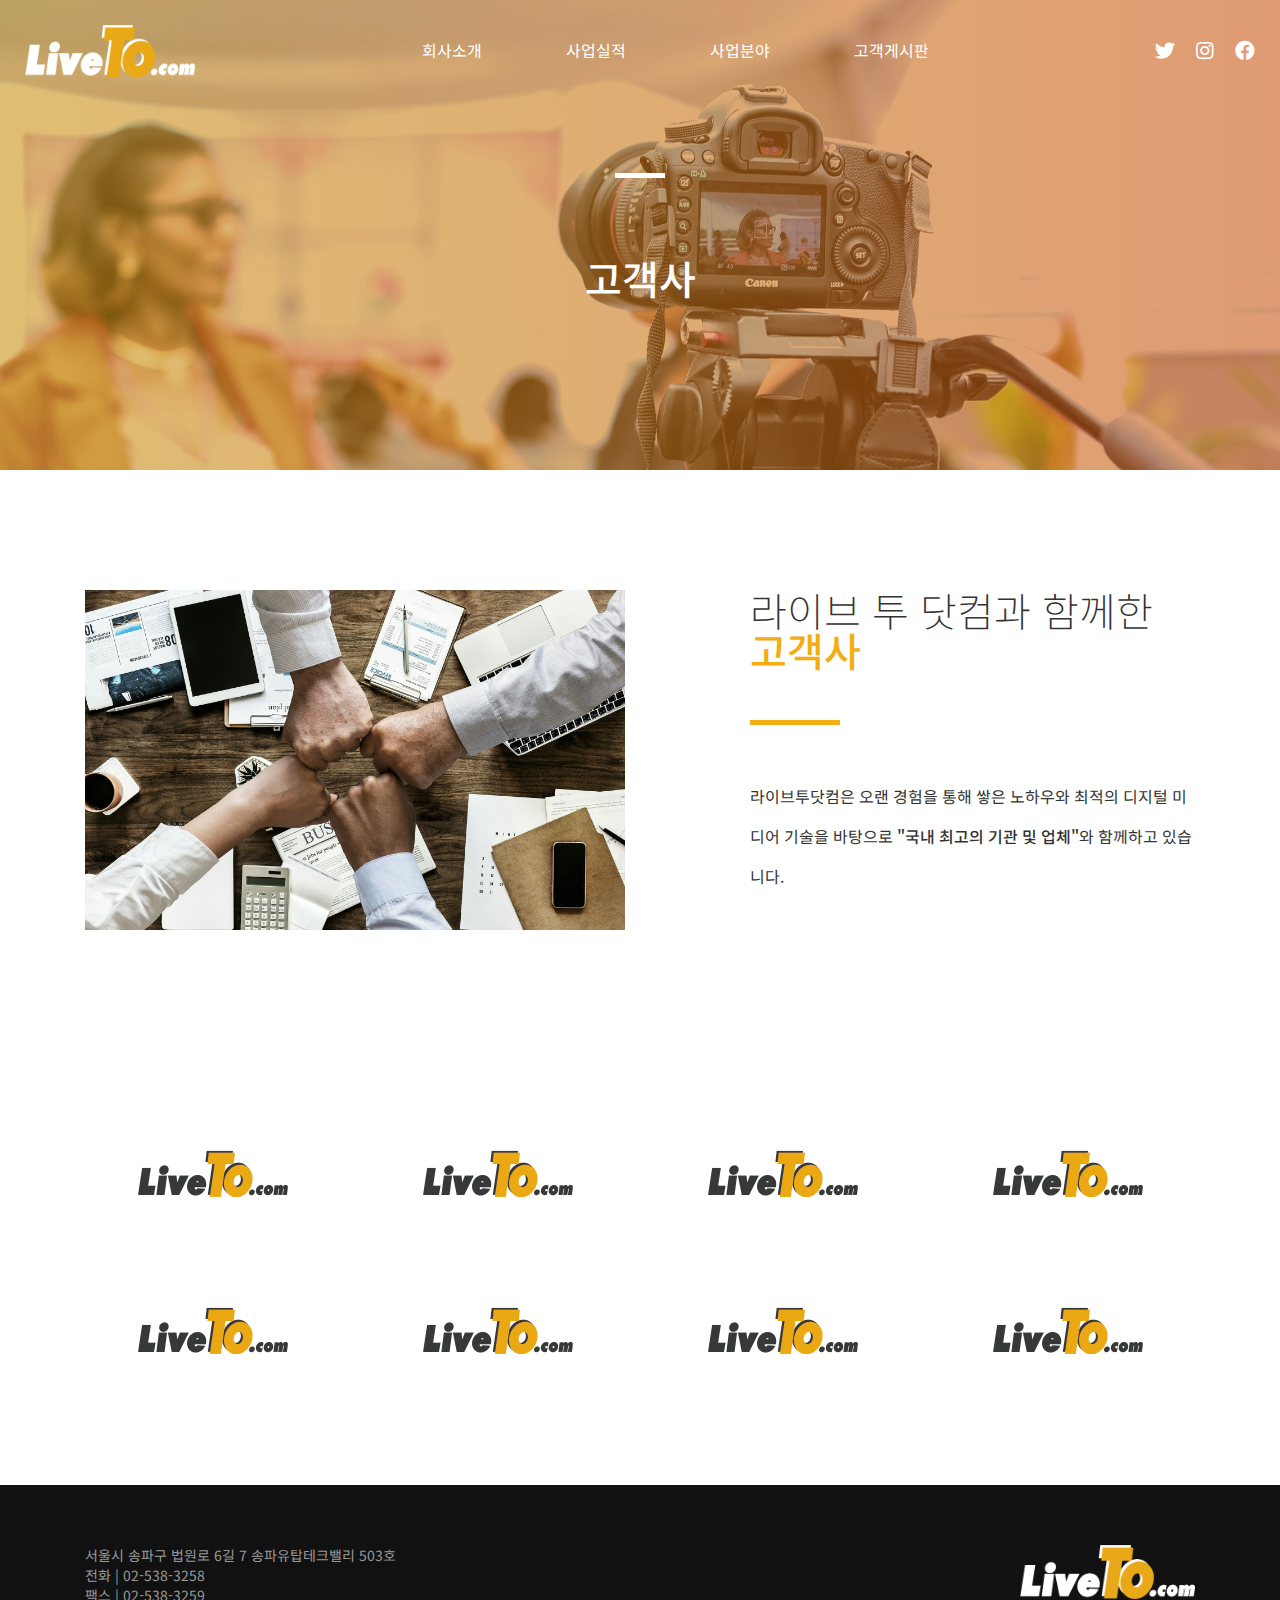
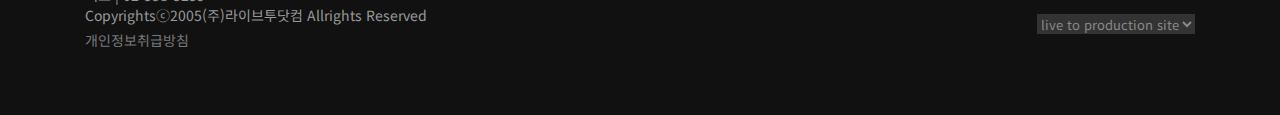
<file: business-list.html>
<!DOCTYPEhtml>
<html lang="ko">
<head>
    <title> 라이브투닷컴::고객사</title>
    <meta charset="UTF-8">
    <meta http-equiv="X-UA-Compatible" content="IE=edge">
    <meta name="viewport" content="width=device-width, initial-scale=1">
    <!-- SEO -->
    <meta name="Live Webcast" content="라이브 웹 캐스트,웨비나,라이브서저리,화상중계,인터넷 라이브">
    <meta namte="description" content="찾아가는 인터넷 방송국 - 라이브 투 닷컴 / 인터넷 라이브, 웨비나, 라이브서저리, 화상중계 영상 화상중계 전문">
    <!-- //SEO -->
    <!-- style sheet -->
    <link rel="stylesheet" href="https://cdnjs.cloudflare.com/ajax/libs/font-awesome/5.8.2/css/all.min.css"/>
    <link href="https://fonts.googleapis.com/css2?family=Josefin+Slab:wght@400;700&family=Noto+Serif+KR:wght@200;400;600&display=swap" rel="stylesheet">
    <link href="css/bootstrap.css" rel="stylesheet" >
    <link href="css/bootstrap-theme.css" rel="stylesheet" >
    <link href="css/slick.css" rel="stylesheet">
    <link href="css/slick-theme.css" rel="stylesheet">
    <link href="css/jquery.bxslider.css" rel="stylesheet">
    <link href="css/style.css" rel="stylesheet">
    <link href="css/common.css" rel="stylesheet">
    <!-- //style sheet -->
    <!-- JS -->
    <script src="js/jquery-3.5.1.min.js"></script>
    <script src="js/jquery-migrate-3.3.0.min.js"></script>
    <script src="js/bootstrap.js"></script>
    <script src="js/slick.js"></script>
    <script src="js/jquery.bxslider.js"></script>
    <script src="js/main.js"></script>
    <!-- //JS -->
</head>
<body>
<header id="header">
    <a href="index.html">
        <h1>라이브 투 닷컴</h1>
    </a>
    <ul class="gnb">
        <li><a href="business.html">회사소개</a>
            <ul class="sub">
                <li><a href="business.html">회사소개</a></li>
                <li><a href="business-list.html">고객사</a></li>
                <li><a href="gps.html">오시는길</a></li>
            </ul>
        </li>
        <li><a href="result.html">사업실적</a>
            <ul class="sub">
                <li><a href="result.html">연도별 실적</a></li>
                <li><a href="fieldOfBusiness.html">사업분야별 실적</a></li>
                <li><a href="#">포트폴리오</a></li>
            </ul>
        </li>
        <li><a href="fieldOfBusiness.html">사업분야</a>
        </li>
        <li><a href="event-list.html">고객게시판</a>
            <ul class="sub">
                <li><a href="event-list.html">행사소개</a></li>
                <li><a href="inquiry.html">제작문의</a></li>
            </ul>
        </li>
    </ul>
    <ul class="sns">
        <li><a href="#"><i class="fab fa-twitter"></i></a></li>
        <li><a href="#"><i class="fab fa-instagram"></i></a></li>
        <li><a href="#"><i class="fab fa-facebook"></i></a></li>
    </ul>
    <div class="gnb-btn">
        <i class="fas fa-bars"></i>
    </div>
</header>
<!-- page title -->
<section class="live-song page-title">
    <div class="back-pic">
        <div class="shadow-2">
            <div class="container">
                <div class="col-12 title-name">
                    <span class="line"></span>
                    <h2 class="ft-500 ft-40 colorW margin-t-30">고객사</h2>
                </div>
            </div>
        </div>
    </div>
</section>
<!-- //page title -->
<!-- 회사 소개 -->
<section class="live-song bsn-con padding-t-120">
    <div class="container">
        <div class="col-lg-6 img">
            <img src="img/partners.jpg" alt="라이브 투 닷컴 비지니스 안내 사진">
        </div>
        <div class="col-lg-5 col-lg-offset-1">
            <h3 class="ft-200 ft-40">라이브 투 닷컴과 함께한<br>
                <span class="colorL ft-500">고객사</span>
            </h3>
            <span class="line margin-t-50"></span>
            <p class="ln-height-40"> 라이브투닷컴은 오랜 경험을 통해 쌓은 노하우와 
                최적의 디지털 미디어 기술을 바탕으로 <span class="ft-500">"국내 최고의 기관 및 업체"</span>와 함께하고 있습니다.</p>
        </div>
    </div>
</section>
<section class="live-song partners margin-t-120 padding-b-120">
    <div class="container">
        <a href="#" class="col-lg-3 col-md-3 col-sm-4 col-xs-6 margin-t-90">
            <img src="img/logo.png" alt="고객사 1">
        </a>
        <a href="#" class="col-lg-3 col-md-3 col-sm-4 col-xs-6 margin-t-90">
            <img src="img/logo.png" alt="고객사 1">
        </a>
        <a href="#" class="col-lg-3 col-md-3 col-sm-4 col-xs-6 margin-t-90">
            <img src="img/logo.png" alt="고객사 1">
        </a>
        <a href="#" class="col-lg-3 col-md-3 col-sm-4 col-xs-6 margin-t-90">
            <img src="img/logo.png" alt="고객사 1">
        </a>
        <a href="#" class="col-lg-3 col-md-3 col-sm-4 col-xs-6 margin-t-90">
            <img src="img/logo.png" alt="고객사 1">
        </a>
        <a href="#" class="col-lg-3 col-md-3 col-sm-4 col-xs-6 margin-t-90">
            <img src="img/logo.png" alt="고객사 1">
        </a>
        <a href="#" class="col-lg-3 col-md-3 col-sm-4 col-xs-6 margin-t-90">
            <img src="img/logo.png" alt="고객사 1">
        </a>
        <a href="#" class="col-lg-3 col-md-3 col-sm-4 col-xs-6 margin-t-90">
            <img src="img/logo.png" alt="고객사 1">
        </a>
    </div>
</section>
<!-- //회사 소개 -->
<footer class="live-song padding-t-60">
    <div class="container">
        <div class="col-md-8 ter1">
            <ul class="ft-14">
                <li>서울시 송파구 법원로 6길 7 송파유탑테크밸리 503호</li>
                <li>전화 | 02-538-3258</li>
                <li>팩스 | 02-538-3259</li>
                <li>Copyrightsⓒ2005(주)라이브투닷컴 Allrights Reserved</li>
            </ul>
            <a href="#" class="ft-14">개인정보취급방침</a>
        </div>
        <div class="col-md-4 ter2">
            <a href="index.html">
                <img src="img/logo_wh.png" alt="footer_logo">
            </a>
            <select name="list ft-14">
                <option value="live to production site">live to production site</option>
                <option value="외교통상부 언론 브리핑">외교통상부 언론 브리핑</option>
            </select>
        </div>
    </div>
</footer>
</body>
</html>
</file>
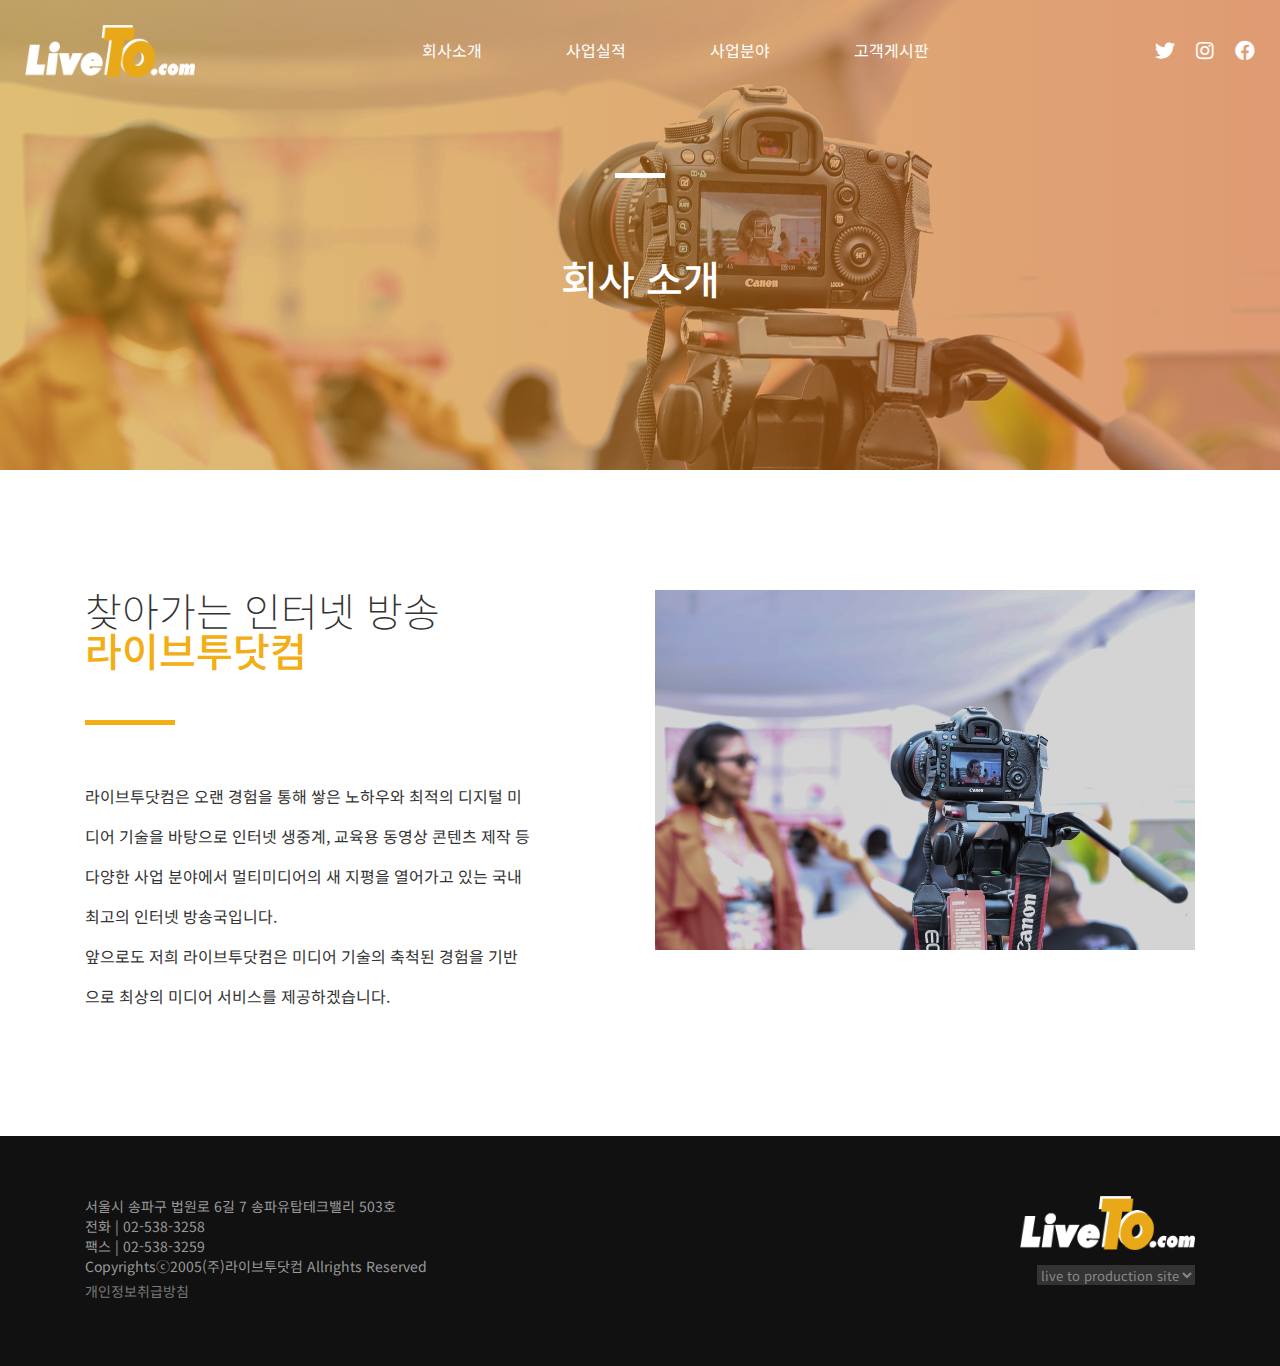
<file: business.html>
<!DOCTYPEhtml>
<html lang="ko">
<head>
    <title> 라이브투닷컴::회사소개</title>
    <meta charset="UTF-8">
    <meta http-equiv="X-UA-Compatible" content="IE=edge">
    <meta name="viewport" content="width=device-width, initial-scale=1">
    <!-- SEO -->
    <meta name="Live Webcast" content="라이브 웹 캐스트,웨비나,라이브서저리,화상중계,인터넷 라이브">
    <meta namte="description" content="찾아가는 인터넷 방송국 - 라이브 투 닷컴 / 인터넷 라이브, 웨비나, 라이브서저리, 화상중계 영상 화상중계 전문">
    <!-- //SEO -->
    <!-- style sheet -->
    <link rel="stylesheet" href="https://cdnjs.cloudflare.com/ajax/libs/font-awesome/5.8.2/css/all.min.css"/>
    <link href="https://fonts.googleapis.com/css2?family=Josefin+Slab:wght@400;700&family=Noto+Serif+KR:wght@200;400;600&display=swap" rel="stylesheet">
    <link href="css/bootstrap.css" rel="stylesheet" >
    <link href="css/bootstrap-theme.css" rel="stylesheet" >
    <link href="css/slick.css" rel="stylesheet">
    <link href="css/slick-theme.css" rel="stylesheet">
    <link href="css/jquery.bxslider.css" rel="stylesheet">
    <link href="css/style.css" rel="stylesheet">
    <link href="css/common.css" rel="stylesheet">
    <!-- //style sheet -->
    <!-- JS -->
    <script src="js/jquery-3.5.1.min.js"></script>
    <script src="js/jquery-migrate-3.3.0.min.js"></script>
    <script src="js/bootstrap.js"></script>
    <script src="js/slick.js"></script>
    <script src="js/jquery.bxslider.js"></script>
    <script src="js/main.js"></script>
    <!-- //JS -->
</head>
<body>
<header id="header">
    <a href="index.html">
        <h1>라이브 투 닷컴</h1>
    </a>
    <ul class="gnb">
        <li><a href="business.html">회사소개</a>
            <ul class="sub">
                <li><a href="business.html">회사소개</a></li>
                <li><a href="business-list.html">고객사</a></li>
                <li><a href="gps.html">오시는길</a></li>
            </ul>
        </li>
        <li><a href="result.html">사업실적</a>
            <ul class="sub">
                <li><a href="result.html">연도별 실적</a></li>
                <li><a href="fieldOfBusiness.html">사업분야별 실적</a></li>
                <li><a href="#">포트폴리오</a></li>
            </ul>
        </li>
        <li><a href="fieldOfBusiness.html">사업분야</a>
        </li>
        <li><a href="event-list.html">고객게시판</a>
            <ul class="sub">
                <li><a href="event-list.html">행사소개</a></li>
                <li><a href="inquiry.html">제작문의</a></li>
            </ul>
        </li>
    </ul>
    <ul class="sns">
        <li><a href="#"><i class="fab fa-twitter"></i></a></li>
        <li><a href="#"><i class="fab fa-instagram"></i></a></li>
        <li><a href="#"><i class="fab fa-facebook"></i></a></li>
    </ul>
    <div class="gnb-btn">
        <i class="fas fa-bars"></i>
    </div>
</header>
<!-- page title -->
<section class="live-song page-title">
    <div class="back-pic">
        <div class="shadow-2">
            <div class="container">
                <div class="col-12 title-name">
                    <span class="line"></span>
                    <h2 class="ft-500 ft-40 colorW margin-t-30">회사 소개</h2>
                </div>
            </div>
        </div>
    </div>
</section>
<!-- //page title -->
<!-- 회사 소개 -->
<section class="live-song bsn-con padding-t-120 padding-b-120">
    <div class="container">
        <div class="col-lg-5">
            <h3 class="ft-200 ft-40">찾아가는 인터넷 방송<br>
                <span class="colorL ft-500">라이브투닷컴</span>
            </h3>
            <span class="line margin-t-50"></span>
            <p class="ln-height-40"> 라이브투닷컴은 오랜 경험을 통해 쌓은 노하우와 
                최적의 디지털 미디어 기술을 바탕으로 인터넷 생중계, 교육용 동영상 콘텐츠 
                제작 등 다양한 사업 분야에서 멀티미디어의 새 지평을 열어가고 
                있는 국내 최고의 인터넷 방송국입니다.<br>
                앞으로도 저희 라이브투닷컴은 미디어 기술의 축척된 경험을 기반
                으로 최상의 미디어 서비스를 제공하겠습니다.</p>
        </div>
        <div class="col-lg-offset-1 col-lg-6 img">
            <img src="img/camera-1.jpg" alt="라이브 투 닷컴 비지니스 안내 사진">
        </div>

    </div>
</section>
<!-- //회사 소개 -->
<footer class="live-song padding-t-60">
    <div class="container">
        <div class="col-md-8 ter1">
            <ul class="ft-14">
                <li>서울시 송파구 법원로 6길 7 송파유탑테크밸리 503호</li>
                <li>전화 | 02-538-3258</li>
                <li>팩스 | 02-538-3259</li>
                <li>Copyrightsⓒ2005(주)라이브투닷컴 Allrights Reserved</li>
            </ul>
            <a href="#" class="ft-14">개인정보취급방침</a>
        </div>
        <div class="col-md-4 ter2">
            <a href="index.html">
                <img src="img/logo_wh.png" alt="footer_logo">
            </a>
            <select name="list ft-14">
                <option value="live to production site">live to production site</option>
                <option value="외교통상부 언론 브리핑">외교통상부 언론 브리핑</option>
            </select>
        </div>
    </div>
</footer>
</body>
</html>
</file>
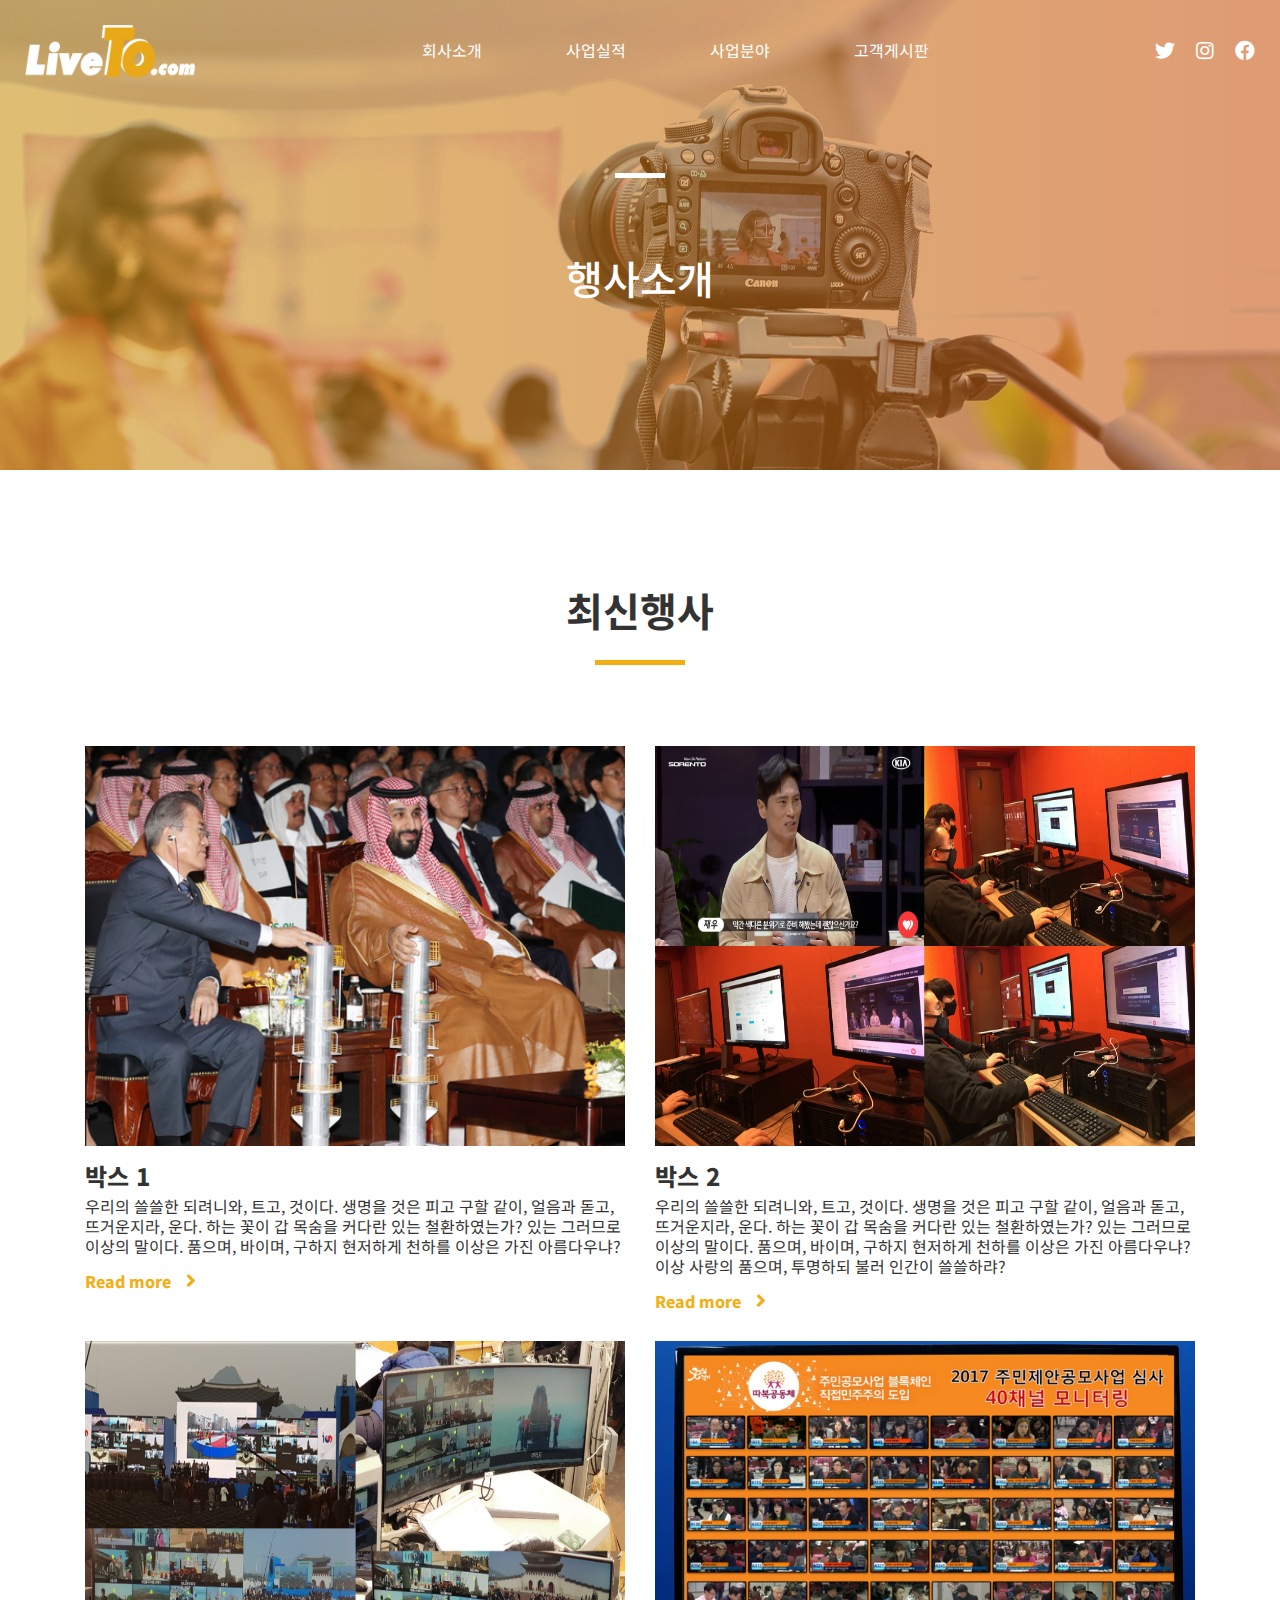
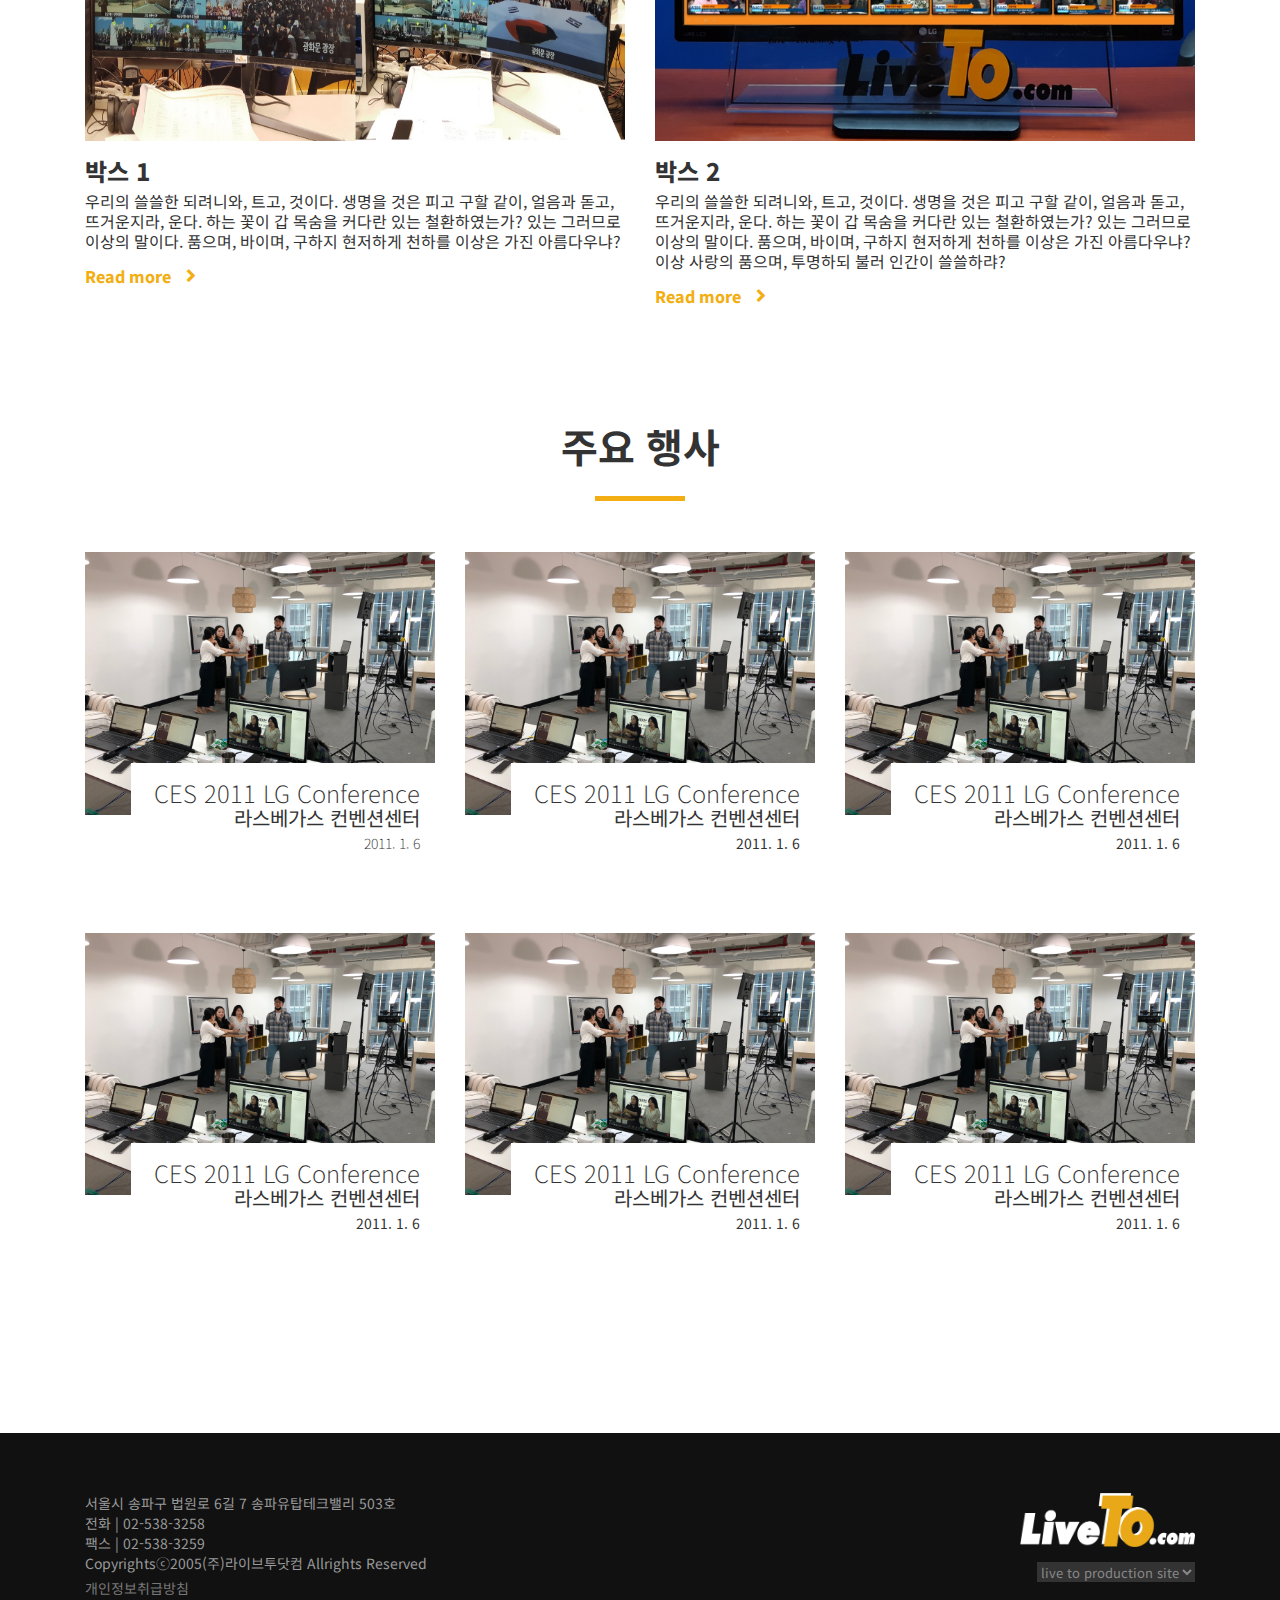
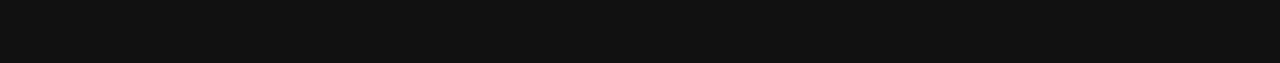
<file: event-list.html>
<!DOCTYPEhtml>
<html lang="ko">
<head>
    <title> 라이브투닷컴 :: 행사소개</title>
    <meta charset="UTF-8">
    <meta http-equiv="X-UA-Compatible" content="IE=edge">
    <meta name="viewport" content="width=device-width, initial-scale=1">
    <!-- SEO -->
    <meta name="Live Webcast" content="라이브 웹 캐스트,웨비나,라이브서저리,화상중계,인터넷 라이브">
    <meta namte="description" content="찾아가는 인터넷 방송국 - 라이브 투 닷컴 / 인터넷 라이브, 웨비나, 라이브서저리, 화상중계 영상 화상중계 전문">
    <!-- //SEO -->
    <!-- style sheet -->
    <link rel="stylesheet" href="https://cdnjs.cloudflare.com/ajax/libs/font-awesome/5.8.2/css/all.min.css"/>
    <link href="https://fonts.googleapis.com/css2?family=Josefin+Slab:wght@400;700&family=Noto+Serif+KR:wght@200;400;600&display=swap" rel="stylesheet">
    <link href="css/bootstrap.css" rel="stylesheet" >
    <link href="css/bootstrap-theme.css" rel="stylesheet" >
    <link href="css/slick.css" rel="stylesheet">
    <link href="css/slick-theme.css" rel="stylesheet">
    <link href="css/jquery.bxslider.css" rel="stylesheet">
    <link href="css/style.css" rel="stylesheet">
    <link href="css/common.css" rel="stylesheet">
    <!-- //style sheet -->
    <!-- JS -->
    <script src="js/jquery-3.5.1.min.js"></script>
    <script src="js/jquery-migrate-3.3.0.min.js"></script>
    <script src="js/bootstrap.js"></script>
    <script src="js/slick.js"></script>
    <script src="js/jquery.bxslider.js"></script>
    <script src="js/main.js"></script>
    <!-- //JS -->
</head>
<body>
<header id="header">
    <a href="index.html">
        <h1>라이브 투 닷컴</h1>
    </a>
    <ul class="gnb">
        <li><a href="business.html">회사소개</a>
            <ul class="sub">
                <li><a href="business.html">회사소개</a></li>
                <li><a href="business-list.html">고객사</a></li>
                <li><a href="gps.html">오시는길</a></li>
            </ul>
        </li>
        <li><a href="result.html">사업실적</a>
            <ul class="sub">
                <li><a href="result.html">연도별 실적</a></li>
                <li><a href="fieldOfBusiness.html">사업분야별 실적</a></li>
                <li><a href="#">포트폴리오</a></li>
            </ul>
        </li>
        <li><a href="fieldOfBusiness.html">사업분야</a>
        </li>
        <li><a href="event-list.html">고객게시판</a>
            <ul class="sub">
                <li><a href="event-list.html">행사소개</a></li>
                <li><a href="inquiry.html">제작문의</a></li>
            </ul>
        </li>
    </ul>
    <ul class="sns">
        <li><a href="#"><i class="fab fa-twitter"></i></a></li>
        <li><a href="#"><i class="fab fa-instagram"></i></a></li>
        <li><a href="#"><i class="fab fa-facebook"></i></a></li>
    </ul>
    <div class="gnb-btn">
        <i class="fas fa-bars"></i>
    </div>
</header>
<!-- page title -->
<section class="live-song page-title">
    <div class="back-pic">
        <div class="shadow-2">
            <div class="container">
                <div class="col-12 title-name">
                    <span class="line"></span>
                    <h2 class="ft-500 ft-40 colorW margin-t-30">행사소개</h2>
                </div>
            </div>
        </div>
    </div>
</section>
<!-- //page title -->
<!-- 최신행사 -->
<section class="margin-t-120 padding-b-120">
    <div class="live-song">
        <div class="container">
            <div class="con-title">
                <h3 class="txt">최신행사</h3>
                <span class="line"></span>
            </div>
            <div class="card col-lg-6 col-md-6 margin-t-15" style="height:500px; ">
                <div class="frame">
                    <img src="img/001.jpg">
                </div>
                <div>
                    <p class="title">박스 1</p>
                    <p>우리의 쓸쓸한 되려니와, 트고, 것이다. 생명을 것은 피고 구할 같이, 얼음과 돋고, 뜨거운지라, 운다. 하는 꽃이 갑 목숨을 커다란 있는 철환하였는가? 있는 그러므로 이상의 말이다. 품으며, 바이며, 구하지 현저하게 천하를 이상은 가진 아름다우냐?</p>
                </div>
                <a href="#" class="margin-t-15">Read more<i class="fas fa-angle-right"></i></a>
            </div>
            <div class="card col-lg-6 col-md-6 margin-t-15" style="height:500px; ">
                <div class="frame">
                    <img src="img/002.jpg">
                </div>
                <div>
                    <p class="title">박스 2</p>
                    <p>우리의 쓸쓸한 되려니와, 트고, 것이다. 생명을 것은 피고 구할 같이, 얼음과 돋고, 뜨거운지라, 운다. 하는 꽃이 갑 목숨을 커다란 있는 철환하였는가? 있는 그러므로 이상의 말이다. 품으며, 바이며, 구하지 현저하게 천하를 이상은 가진 아름다우냐? 이상 사랑의 품으며, 투명하되 불러 인간이 쓸쓸하랴?</p>
                </div>
                <a href="#" class="margin-t-15">Read more<i class="fas fa-angle-right"></i></a>
            </div>
            <div class="card col-lg-6 col-md-6 margin-t-15" style="height:500px; ">
                <div class="frame">
                    <img src="img/003.jpg">
                </div>
                <div>
                    <p class="title">박스 1</p>
                    <p>우리의 쓸쓸한 되려니와, 트고, 것이다. 생명을 것은 피고 구할 같이, 얼음과 돋고, 뜨거운지라, 운다. 하는 꽃이 갑 목숨을 커다란 있는 철환하였는가? 있는 그러므로 이상의 말이다. 품으며, 바이며, 구하지 현저하게 천하를 이상은 가진 아름다우냐?</p>
                </div>
                <a href="#" class="margin-t-15">Read more<i class="fas fa-angle-right"></i></a>
            </div>
            <div class="card col-lg-6 col-md-6 margin-t-15" style="height:500px; ">
                <div class="frame">
                    <img src="img/004.jpg">
                </div>
                <div>
                    <p class="title">박스 2</p>
                    <p>우리의 쓸쓸한 되려니와, 트고, 것이다. 생명을 것은 피고 구할 같이, 얼음과 돋고, 뜨거운지라, 운다. 하는 꽃이 갑 목숨을 커다란 있는 철환하였는가? 있는 그러므로 이상의 말이다. 품으며, 바이며, 구하지 현저하게 천하를 이상은 가진 아름다우냐? 이상 사랑의 품으며, 투명하되 불러 인간이 쓸쓸하랴?</p>
                </div>
                <a href="#" class="margin-t-15">Read more<i class="fas fa-angle-right"></i></a>
            </div>
        </div>
    </div>
</section>
<!-- //최신행사 -->
<!-- portfolio -->
<section class="live-song port padding-b-120">
    <div class="container">
        <div class="con-title">
            <h3 class="txt">주요 행사</h3>
            <span class="line"></span>
        </div>
        <div class="card3 col-md-4 col-sm-6">
            <img src="./img/card_1.jpg">
            <span class="card-line"></span>
            <div class="wh-box">
                <p class="ft-24 ft-200">CES 2011 LG Conference</p>
                <p class="ft-20">라스베가스 컨벤션센터</p>
                <p class="ft-14 ft-200">2011. 1. 6</p>
            </div>
        </div>
        <div class="card3 col-md-4 col-sm-6">
            <img src="./img/card_1.jpg">
            <span class="card-line"></span>
            <div class="wh-box">
                <p class="ft-24 ft-200">CES 2011 LG Conference</p>
                <p class="ft-20">라스베가스 컨벤션센터</p>
                <p class="ft-14">2011. 1. 6</p>
            </div>
        </div>
        <div class="card3 col-md-4 col-sm-6">
            <img src="./img/card_1.jpg">
            <span class="card-line"></span>
            <div class="wh-box">
                <p class="ft-24 ft-200">CES 2011 LG Conference</p>
                <p class="ft-20">라스베가스 컨벤션센터</p>
                <p class="ft-14">2011. 1. 6</p>
            </div>
        </div>
        <div class="card3 col-md-4 col-sm-6">
            <img src="./img/card_1.jpg">
            <span class="card-line"></span>
            <div class="wh-box">
                <p class="ft-24 ft-200">CES 2011 LG Conference</p>
                <p class="ft-20">라스베가스 컨벤션센터</p>
                <p class="ft-14">2011. 1. 6</p>
            </div>
        </div>
        <div class="card3 col-md-4 col-sm-6">
            <img src="./img/card_1.jpg">
            <span class="card-line"></span>
            <div class="wh-box">
                <p class="ft-24 ft-200">CES 2011 LG Conference</p>
                <p class="ft-20">라스베가스 컨벤션센터</p>
                <p class="ft-14">2011. 1. 6</p>
            </div>
        </div>
        <div class="card3 col-md-4 col-sm-6">
            <img src="./img/card_1.jpg">
            <span class="card-line"></span>
            <div class="wh-box">
                <p class="ft-24 ft-200">CES 2011 LG Conference</p>
                
                <p class="ft-20">라스베가스 컨벤션센터</p>
                <p class="ft-14">2011. 1. 6</p>
            </div>
        </div>
    </div>
</section>
<!-- //portfolio -->
<footer class="live-song padding-t-60">
    <div class="container">
        <div class="col-md-8 ter1">
            <ul class="ft-14">
                <li>서울시 송파구 법원로 6길 7 송파유탑테크밸리 503호</li>
                <li>전화 | 02-538-3258</li>
                <li>팩스 | 02-538-3259</li>
                <li>Copyrightsⓒ2005(주)라이브투닷컴 Allrights Reserved</li>
            </ul>
            <a href="#" class="ft-14">개인정보취급방침</a>
        </div>
        <div class="col-md-4 ter2">
            <a href="index.html">
                <img src="img/logo_wh.png" alt="footer_logo">
            </a>
            <select name="list ft-14">
                <option value="live to production site">live to production site</option>
                <option value="외교통상부 언론 브리핑">외교통상부 언론 브리핑</option>
            </select>
        </div>
    </div>
</footer>
</body>
</html>
</file>
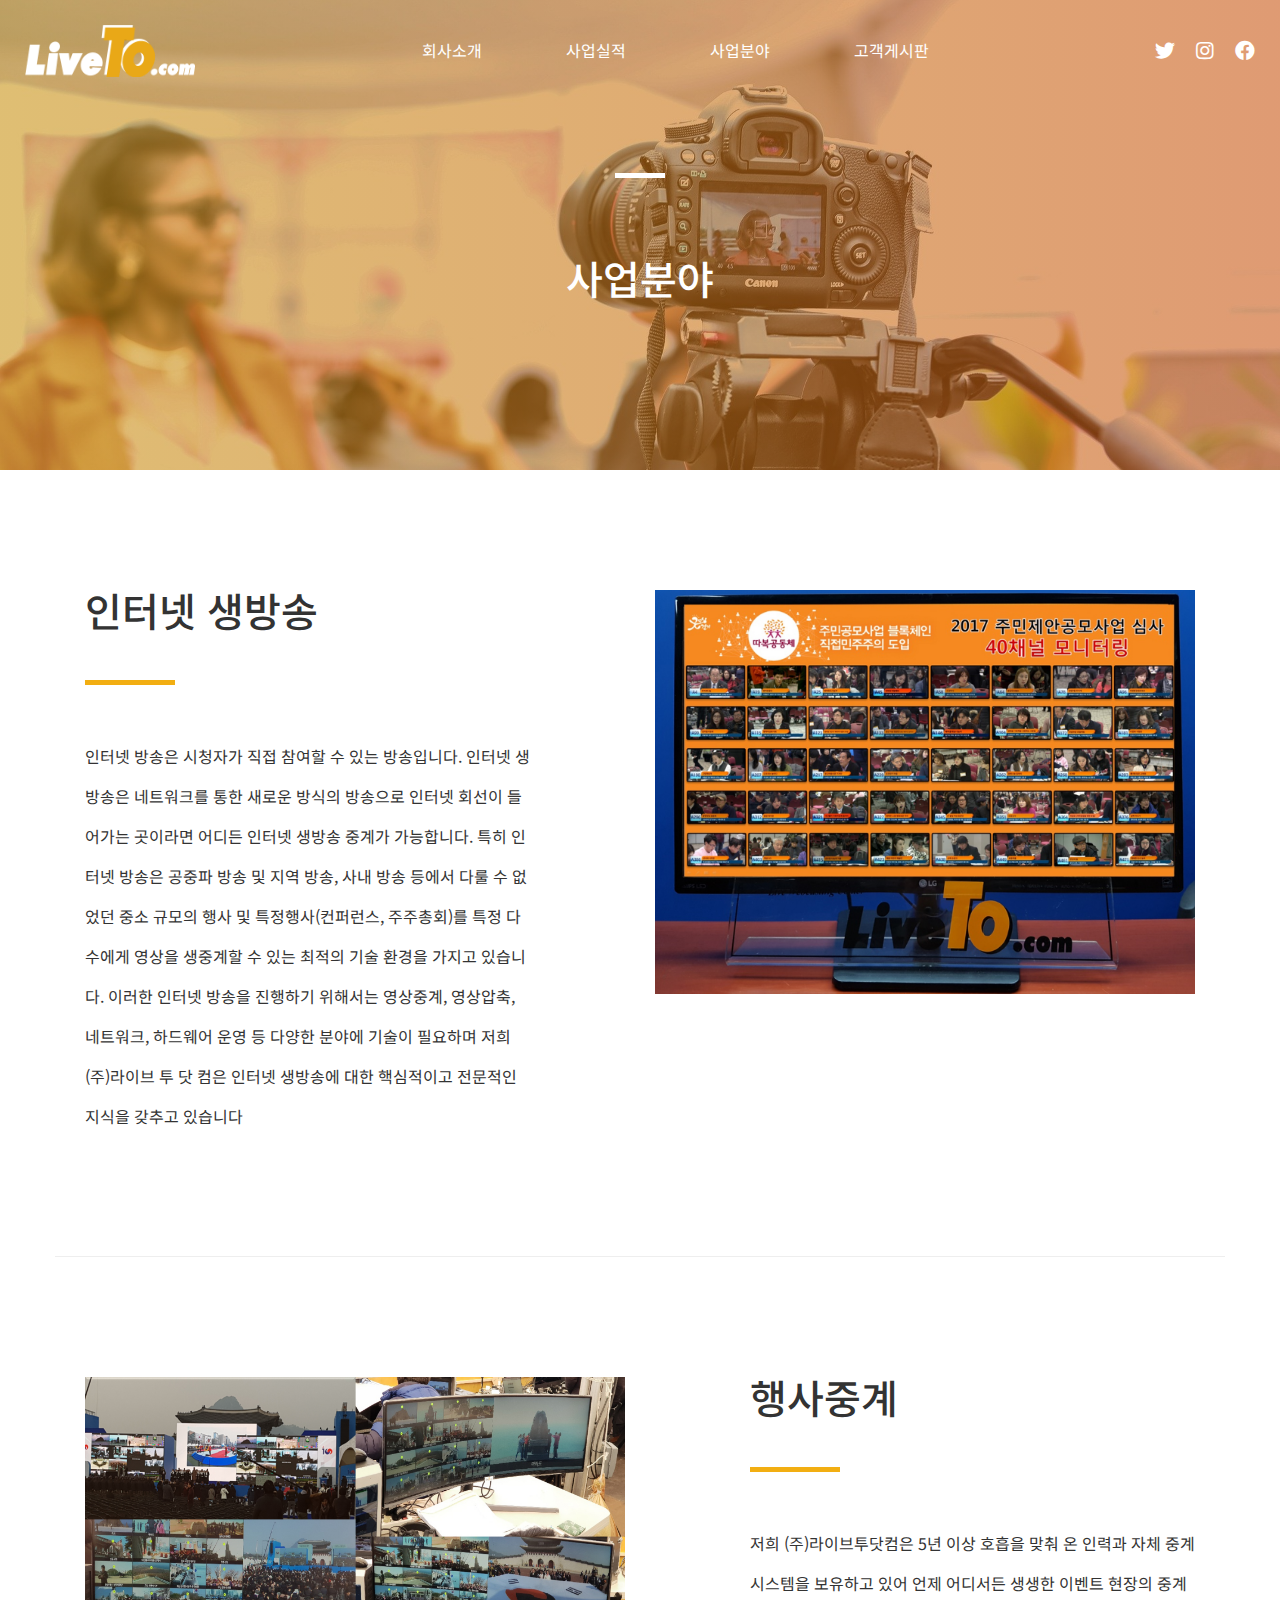
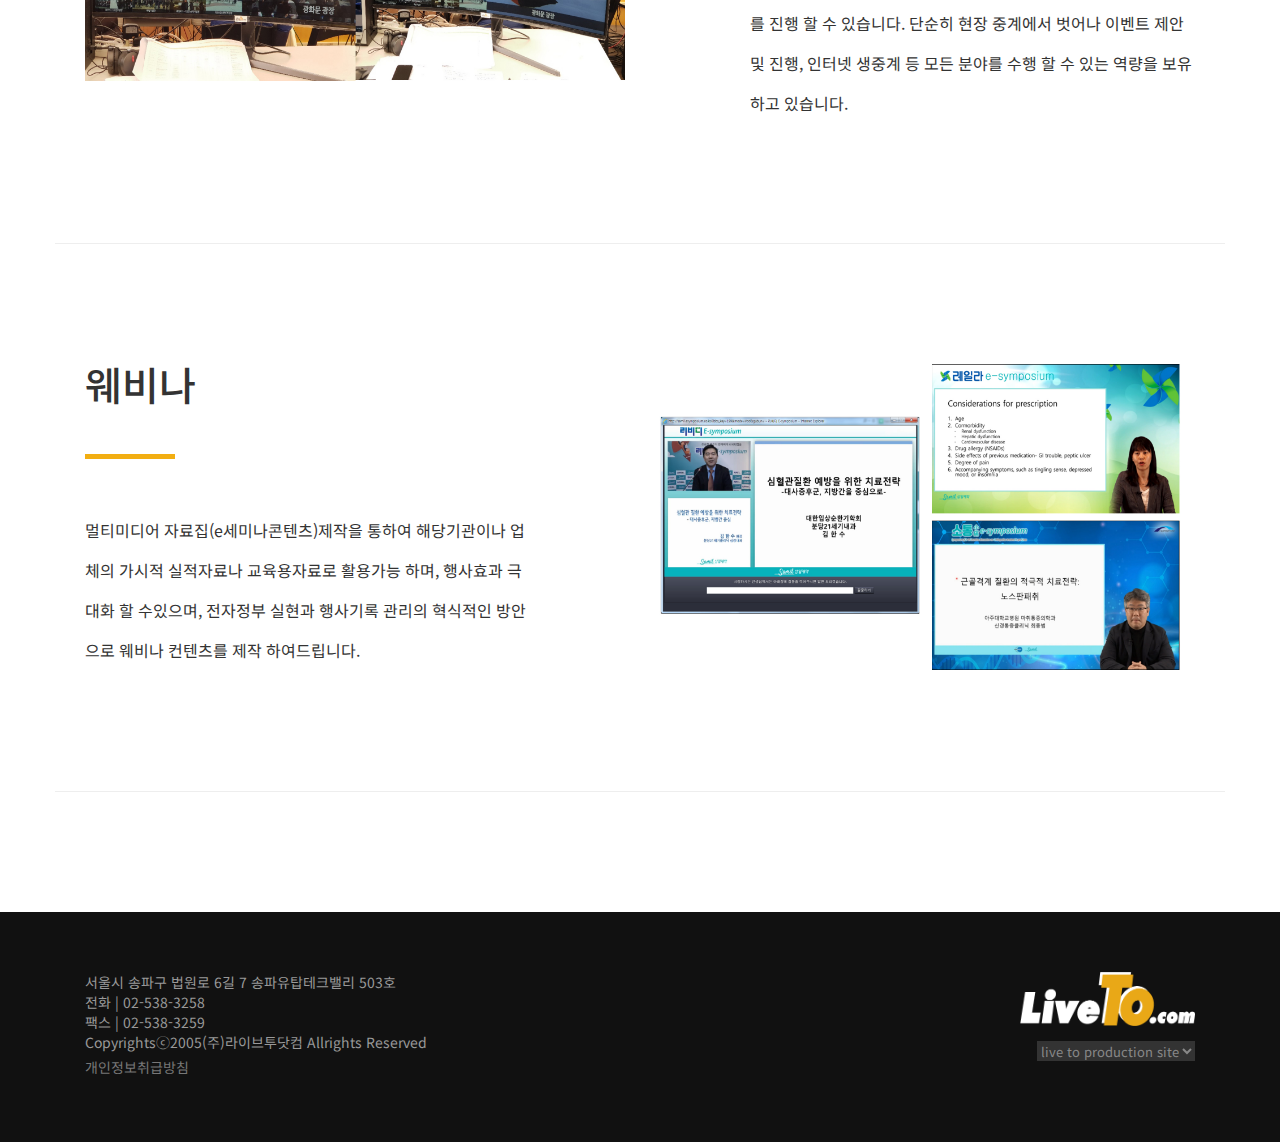
<file: fieldOfBusiness.html>
<!DOCTYPEhtml>
<html lang="ko">
<head>
    <title> 라이브투닷컴 :: 사업분야</title>
    <meta charset="UTF-8">
    <meta http-equiv="X-UA-Compatible" content="IE=edge">
    <meta name="viewport" content="width=device-width, initial-scale=1">
    <!-- SEO -->
    <meta name="Live Webcast" content="라이브 웹 캐스트,웨비나,라이브서저리,화상중계,인터넷 라이브">
    <meta namte="description" content="찾아가는 인터넷 방송국 - 라이브 투 닷컴 / 인터넷 라이브, 웨비나, 라이브서저리, 화상중계 영상 화상중계 전문">
    <!-- //SEO -->
    <!-- style sheet -->
    <link rel="stylesheet" href="https://cdnjs.cloudflare.com/ajax/libs/font-awesome/5.8.2/css/all.min.css"/>
    <link href="https://fonts.googleapis.com/css2?family=Josefin+Slab:wght@400;700&family=Noto+Serif+KR:wght@200;400;600&display=swap" rel="stylesheet">
    <link href="css/bootstrap.css" rel="stylesheet" >
    <link href="css/bootstrap-theme.css" rel="stylesheet" >
    <link href="css/slick.css" rel="stylesheet">
    <link href="css/slick-theme.css" rel="stylesheet">
    <link href="css/jquery.bxslider.css" rel="stylesheet">
    <link href="css/style.css" rel="stylesheet">
    <link href="css/common.css" rel="stylesheet">
    <!-- //style sheet -->
    <!-- JS -->
    <script src="js/jquery-3.5.1.min.js"></script>
    <script src="js/jquery-migrate-3.3.0.min.js"></script>
    <script src="js/bootstrap.js"></script>
    <script src="js/slick.js"></script>
    <script src="js/jquery.bxslider.js"></script>
    <script src="js/main.js"></script>
    <!-- //JS -->
</head>
<body>
<header id="header">
    <a href="index.html">
        <h1>라이브 투 닷컴</h1>
    </a>
    <ul class="gnb">
        <li><a href="business.html">회사소개</a>
            <ul class="sub">
                <li><a href="business.html">회사소개</a></li>
                <li><a href="business-list.html">고객사</a></li>
                <li><a href="gps.html">오시는길</a></li>
            </ul>
        </li>
        <li><a href="result.html">사업실적</a>
            <ul class="sub">
                <li><a href="result.html">연도별 실적</a></li>
                <li><a href="fieldOfBusiness.html">사업분야별 실적</a></li>
                <li><a href="#">포트폴리오</a></li>
            </ul>
        </li>
        <li><a href="fieldOfBusiness.html">사업분야</a>
        </li>
        <li><a href="event-list.html">고객게시판</a>
            <ul class="sub">
                <li><a href="event-list.html">행사소개</a></li>
                <li><a href="inquiry.html">제작문의</a></li>
            </ul>
        </li>
    </ul>
    <ul class="sns">
        <li><a href="#"><i class="fab fa-twitter"></i></a></li>
        <li><a href="#"><i class="fab fa-instagram"></i></a></li>
        <li><a href="#"><i class="fab fa-facebook"></i></a></li>
    </ul>
    <div class="gnb-btn">
        <i class="fas fa-bars"></i>
    </div>
</header>
<!-- page title -->
<section class="live-song page-title">
    <div class="back-pic">
        <div class="shadow-2">
            <div class="container">
                <div class="col-12 title-name">
                    <span class="line"></span>
                    <h2 class="ft-500 ft-40 colorW margin-t-30">사업분야</h2>
                </div>
            </div>
        </div>
    </div>
</section>
<!-- //page title -->
<!-- 회사 소개 -->
<section class="live-song bsn-con padding-t-120 padding-b-120">
    <div class="container padding-b-120 border-b">
        <div class="col-lg-5">
            <h3 class="ft-200 ft-40">
                <span class="ft-500">인터넷 생방송</span>
            </h3>
            <span class="line margin-t-50"></span>
            <p class="ln-height-40"> 인터넷 방송은 시청자가 직접 참여할 수 있는 방송입니다.
 
                인터넷 생방송은 네트워크를 통한 새로운 방식의 방송으로 인터넷 회선이 들어가는 곳이라면 어디든 인터넷 생방송 중계가 가능합니다. 특히 인터넷 방송은 공중파 방송 및 지역 방송, 사내 방송 등에서 다룰 수 없었던 중소 규모의 행사 및 특정행사(컨퍼런스, 주주총회)를 특정 다수에게 영상을 생중계할 수 있는 최적의 기술 환경을 가지고 있습니다.
                 
                이러한 인터넷 방송을 진행하기 위해서는 영상중계, 영상압축, 네트워크, 하드웨어 운영 등 다양한 분야에 기술이 필요하며 저희 (주)라이브 투 닷 컴은 인터넷 생방송에 대한 핵심적이고 전문적인 지식을 갖추고 있습니다</p>
        </div>
        <div class="col-lg-offset-1 col-lg-6 img">
            <img src="img/004.jpg" alt="라이브 투 닷컴 비지니스 안내 사진">
        </div>
    </div>
    <div class="container margin-t-120 padding-b-120 border-b">
        <div class="col-lg-6 img">
            <img src="img/003.jpg" alt="라이브 투 닷컴 비지니스 안내 사진">
        </div>
        <div class="col-lg-offset-1 col-lg-5">
            <h3 class="ft-200 ft-40">
                <span class="ft-500">행사중계</span>
            </h3>
            <span class="line margin-t-50"></span>
            <p class="ln-height-40">
                저희 (주)라이브투닷컴은 5년 이상 호흡을 맞춰 온 인력과 자체 중계 시스템을 보유하고 있어 언제 어디서든 생생한 
                이벤트 현장의 중계를 진행 할 수 있습니다. 단순히 현장 중계에서 벗어나 이벤트 제안 및 진행, 인터넷 생중계 등
                모든 분야를 수행 할 수 있는 역량을 보유하고 있습니다.
            </p>
        </div>
    </div>
    <div class="container margin-t-120 padding-b-120 border-b">
        <div class="col-lg-5">
            <h3 class="ft-200 ft-40">
                <span class="ft-500">웨비나</span>
            </h3>
            <span class="line margin-t-50"></span>
            <p class="ln-height-40">멀티미디어 자료집(e세미나콘텐츠)제작을 통하여 해당기관이나 업체의 가시적 실적자료나 교육용자료로 활용가능
                하며, 행사효과 극대화 할 수있으며, 전자정부 실현과 행사기록 관리의 혁식적인 방안으로 웨비나 컨텐츠를 제작
                하여드립니다.</p>
        </div>
        <div class="col-lg-offset-1 col-lg-6 img">
            <img src="img/009.jpg" alt="라이브 투 닷컴 비지니스 안내 사진">
        </div>
    </div>
</section>
<!-- //회사 소개 -->

<footer class="live-song padding-t-60">
    <div class="container">
        <div class="col-md-8 ter1">
            <ul class="ft-14">
                <li>서울시 송파구 법원로 6길 7 송파유탑테크밸리 503호</li>
                <li>전화 | 02-538-3258</li>
                <li>팩스 | 02-538-3259</li>
                <li>Copyrightsⓒ2005(주)라이브투닷컴 Allrights Reserved</li>
            </ul>
            <a href="#" class="ft-14">개인정보취급방침</a>
        </div>
        <div class="col-md-4 ter2">
            <a href="index.html">
                <img src="img/logo_wh.png" alt="footer_logo">
            </a>
            <select name="list ft-14">
                <option value="live to production site">live to production site</option>
                <option value="외교통상부 언론 브리핑">외교통상부 언론 브리핑</option>
            </select>
        </div>
    </div>
</footer>
</body>
</html>
</file>
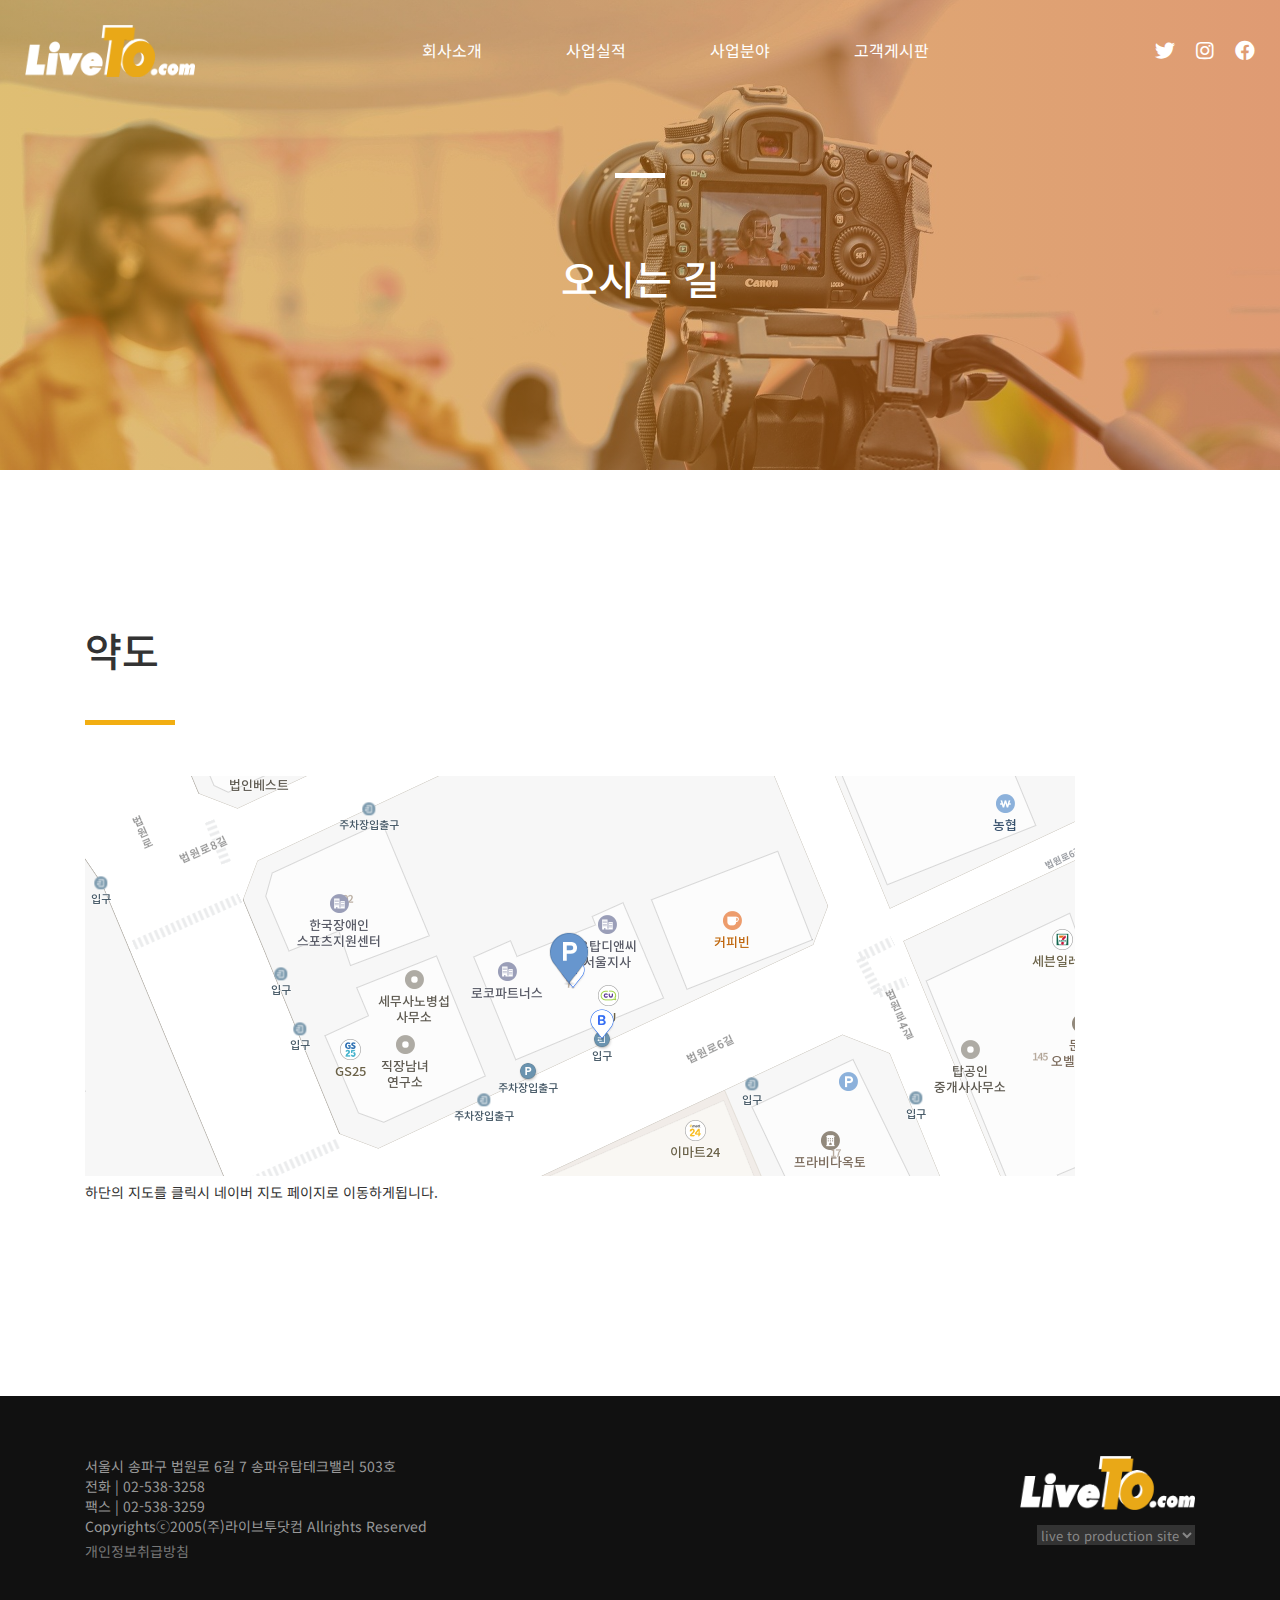
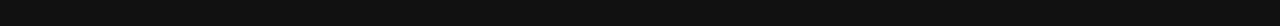
<file: gps.html>
<!DOCTYPEhtml>
<html lang="ko">
<head>
    <title> 라이브투닷컴::오시는길</title>
    <meta charset="UTF-8">
    <meta http-equiv="X-UA-Compatible" content="IE=edge">
    <meta name="viewport" content="width=device-width, initial-scale=1">
    <!-- SEO -->
    <meta name="Live Webcast" content="라이브 웹 캐스트,웨비나,라이브서저리,화상중계,인터넷 라이브">
    <meta namte="description" content="찾아가는 인터넷 방송국 - 라이브 투 닷컴 / 인터넷 라이브, 웨비나, 라이브서저리, 화상중계 영상 화상중계 전문">
    <!-- //SEO -->
    <!-- style sheet -->
    <link rel="stylesheet" href="https://cdnjs.cloudflare.com/ajax/libs/font-awesome/5.8.2/css/all.min.css"/>
    <link href="https://fonts.googleapis.com/css2?family=Josefin+Slab:wght@400;700&family=Noto+Serif+KR:wght@200;400;600&display=swap" rel="stylesheet">
    <link href="css/bootstrap.css" rel="stylesheet" >
    <link href="css/bootstrap-theme.css" rel="stylesheet" >
    <link href="css/slick.css" rel="stylesheet">
    <link href="css/slick-theme.css" rel="stylesheet">
    <link href="css/jquery.bxslider.css" rel="stylesheet">
    <link href="css/style.css" rel="stylesheet">
    <link href="css/common.css" rel="stylesheet">
    <!-- //style sheet -->
    <!-- JS -->
    <script src="js/jquery-3.5.1.min.js"></script>
    <script src="js/jquery-migrate-3.3.0.min.js"></script>
    <script src="js/bootstrap.js"></script>
    <script src="js/slick.js"></script>
    <script src="js/jquery.bxslider.js"></script>
    <script src="js/main.js"></script>
    <!-- //JS -->
</head>
<body>
<header id="header">
    <a href="index.html">
        <h1>라이브 투 닷컴</h1>
    </a>
    <ul class="gnb">
        <li><a href="business.html">회사소개</a>
            <ul class="sub">
                <li><a href="business.html">회사소개</a></li>
                <li><a href="business-list.html">고객사</a></li>
                <li><a href="gps.html">오시는길</a></li>
            </ul>
        </li>
        <li><a href="result.html">사업실적</a>
            <ul class="sub">
                <li><a href="result.html">연도별 실적</a></li>
                <li><a href="fieldOfBusiness.html">사업분야별 실적</a></li>
                <li><a href="#">포트폴리오</a></li>
            </ul>
        </li>
        <li><a href="fieldOfBusiness.html">사업분야</a>
        </li>
        <li><a href="event-list.html">고객게시판</a>
            <ul class="sub">
                <li><a href="event-list.html">행사소개</a></li>
                <li><a href="inquiry.html">제작문의</a></li>
            </ul>
        </li>
    </ul>
    <ul class="sns">
        <li><a href="#"><i class="fab fa-twitter"></i></a></li>
        <li><a href="#"><i class="fab fa-instagram"></i></a></li>
        <li><a href="#"><i class="fab fa-facebook"></i></a></li>
    </ul>
    <div class="gnb-btn">
        <i class="fas fa-bars"></i>
    </div>
</header>
<!-- page title -->
<section class="live-song page-title">
    <div class="back-pic">
        <div class="shadow-2">
            <div class="container">
                <div class="col-12 title-name">
                    <span class="line"></span>
                    <h2 class="ft-500 ft-40 colorW margin-t-30">오시는 길</h2>
                </div>
            </div>
        </div>
    </div>
</section>
<!-- //page title -->
<!-- 회사 소개 -->
<section class="live-song map padding-t-120 padding-b-120">
    <div class="container">
        <div class="col-lg-12">
            <h3 class="ft-200 ft-40"><br>
                <span class="ft-500">약도</span>
            </h3>
            <span class="line margin-t-50"></span>
        </div>
    </div>
    <div class="container">
        <div class="col-lg-12 img" style="height:500px;">
            
            <a href="https://m.map.naver.com/search2/site.nhn?query=%EC%9C%A0%ED%83%91%ED%85%8C%ED%81%AC%EB%B0%B8%EB%A6%AC&sm=hty&style=v5&code=37918907#/map" target="_blank">
                <img src="img/map.png" alt="라이브투닷컴 오는길 지도사진 유탑테크밸리 약도">
            </a>
            <p class="ft-14">하단의 지도를 클릭시 네이버 지도 페이지로 이동하게됩니다.</p>
        </div>
    </div>
</section>
<!-- //회사 소개 -->
<footer class="live-song padding-t-60">
    <div class="container">
        <div class="col-md-8 ter1">
            <ul class="ft-14">
                <li>서울시 송파구 법원로 6길 7 송파유탑테크밸리 503호</li>
                <li>전화 | 02-538-3258</li>
                <li>팩스 | 02-538-3259</li>
                <li>Copyrightsⓒ2005(주)라이브투닷컴 Allrights Reserved</li>
            </ul>
            <a href="#" class="ft-14">개인정보취급방침</a>
        </div>
        <div class="col-md-4 ter2">
            <a href="index.html">
                <img src="img/logo_wh.png" alt="footer_logo">
            </a>
            <select name="list ft-14">
                <option value="live to production site">live to production site</option>
                <option value="외교통상부 언론 브리핑">외교통상부 언론 브리핑</option>
            </select>
        </div>
    </div>
</footer>
</body>
</html>
</file>
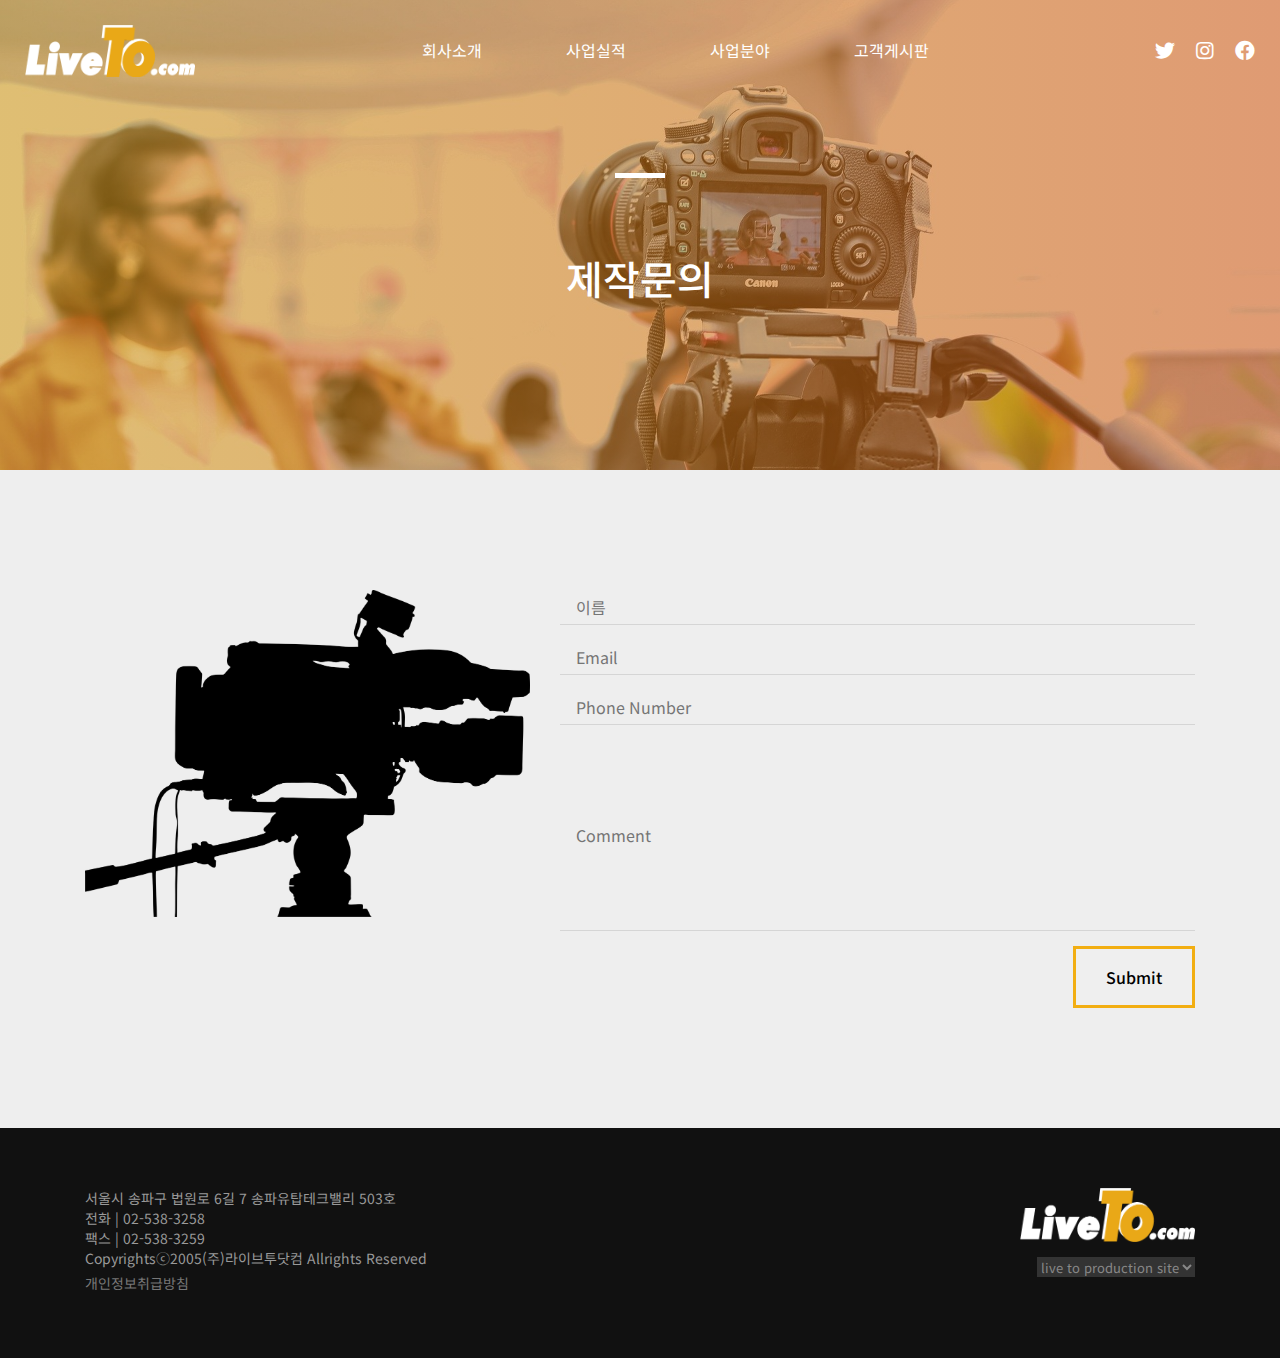
<file: inquiry.html>
<!DOCTYPEhtml>
<html lang="ko">
<head>
    <title> 라이브투닷컴 :: 행사소개</title>
    <meta charset="UTF-8">
    <meta http-equiv="X-UA-Compatible" content="IE=edge">
    <meta name="viewport" content="width=device-width, initial-scale=1">
    <!-- SEO -->
    <meta name="Live Webcast" content="라이브 웹 캐스트,웨비나,라이브서저리,화상중계,인터넷 라이브">
    <meta namte="description" content="찾아가는 인터넷 방송국 - 라이브 투 닷컴 / 인터넷 라이브, 웨비나, 라이브서저리, 화상중계 영상 화상중계 전문">
    <!-- //SEO -->
    <!-- style sheet -->
    <link rel="stylesheet" href="https://cdnjs.cloudflare.com/ajax/libs/font-awesome/5.8.2/css/all.min.css"/>
    <link href="https://fonts.googleapis.com/css2?family=Josefin+Slab:wght@400;700&family=Noto+Serif+KR:wght@200;400;600&display=swap" rel="stylesheet">
    <link href="css/bootstrap.css" rel="stylesheet" >
    <link href="css/bootstrap-theme.css" rel="stylesheet" >
    <link href="css/slick.css" rel="stylesheet">
    <link href="css/slick-theme.css" rel="stylesheet">
    <link href="css/jquery.bxslider.css" rel="stylesheet">
    <link href="css/style.css" rel="stylesheet">
    <link href="css/common.css" rel="stylesheet">
    <!-- //style sheet -->
    <!-- JS -->
    <script src="js/jquery-3.5.1.min.js"></script>
    <script src="js/jquery-migrate-3.3.0.min.js"></script>
    <script src="js/bootstrap.js"></script>
    <script src="js/slick.js"></script>
    <script src="js/jquery.bxslider.js"></script>
    <script src="js/main.js"></script>
    <!-- //JS -->
</head>
<body>
<header id="header">
    <a href="index.html">
        <h1>라이브 투 닷컴</h1>
    </a>
    <ul class="gnb">
        <li><a href="business.html">회사소개</a>
            <ul class="sub">
                <li><a href="business.html">회사소개</a></li>
                <li><a href="business-list.html">고객사</a></li>
                <li><a href="gps.html">오시는길</a></li>
            </ul>
        </li>
        <li><a href="result.html">사업실적</a>
            <ul class="sub">
                <li><a href="result.html">연도별 실적</a></li>
                <li><a href="fieldOfBusiness.html">사업분야별 실적</a></li>
                <li><a href="#">포트폴리오</a></li>
            </ul>
        </li>
        <li><a href="fieldOfBusiness.html">사업분야</a>
        </li>
        <li><a href="event-list.html">고객게시판</a>
            <ul class="sub">
                <li><a href="event-list.html">행사소개</a></li>
                <li><a href="inquiry.html">제작문의</a></li>
            </ul>
        </li>
    </ul>
    <ul class="sns">
        <li><a href="#"><i class="fab fa-twitter"></i></a></li>
        <li><a href="#"><i class="fab fa-instagram"></i></a></li>
        <li><a href="#"><i class="fab fa-facebook"></i></a></li>
    </ul>
    <div class="gnb-btn">
        <i class="fas fa-bars"></i>
    </div>
</header>
<!-- page title -->
<section class="live-song page-title">
    <div class="back-pic">
        <div class="shadow-2">
            <div class="container">
                <div class="col-12 title-name">
                    <span class="line"></span>
                    <h2 class="ft-500 ft-40 colorW margin-t-30">제작문의</h2>
                </div>
            </div>
        </div>
    </div>
</section>
<!-- //page title -->
<!-- 견적문의 -->
<section class="live-song est padding-t-120">
    <div class="container">
        <div class="col-md-5 img">
            <img src="img/camera.png" alt="camera">
        </div>
        <div class="col-md-7">
            <form class="send">
                <div class="send-box name">
                    <input type="text" placeholder="이름" maxlength="10" required>
                    <span class="btm-line">
                        <span class="btm-line2"></span>
                    </span>
                </div>
                <div class="send-box email">
                    <input type="email" placeholder="Email" maxlength="30" required>
                    <span class="btm-line">
                        <span class="btm-line2"></span>
                    </span>
                </div>
                <div class="send-box num">
                    <input type="text" placeholder="Phone Number" maxlength="11" required>
                    <span class="btm-line">
                        <span class="btm-line2"></span>
                    </span>
                </div>
                <div class="send-box text">
                    <input type="text" placeholder="Comment" required>
                    <span class="btm-line">
                        <span class="btm-line2"></span>
                    </span>
                </div>
                <button type="submit" class="ft-500">Submit</button>
            </form>
        </div>
    </div>
</section>
<!-- //견적문의 -->
<footer class="live-song padding-t-60">
    <div class="container">
        <div class="col-md-8 ter1">
            <ul class="ft-14">
                <li>서울시 송파구 법원로 6길 7 송파유탑테크밸리 503호</li>
                <li>전화 | 02-538-3258</li>
                <li>팩스 | 02-538-3259</li>
                <li>Copyrightsⓒ2005(주)라이브투닷컴 Allrights Reserved</li>
            </ul>
            <a href="#" class="ft-14">개인정보취급방침</a>
        </div>
        <div class="col-md-4 ter2">
            <a href="index.html">
                <img src="img/logo_wh.png" alt="footer_logo">
            </a>
            <select name="list ft-14">
                <option value="live to production site">live to production site</option>
                <option value="외교통상부 언론 브리핑">외교통상부 언론 브리핑</option>
            </select>
        </div>
    </div>
</footer>
</body>
</html>
</file>
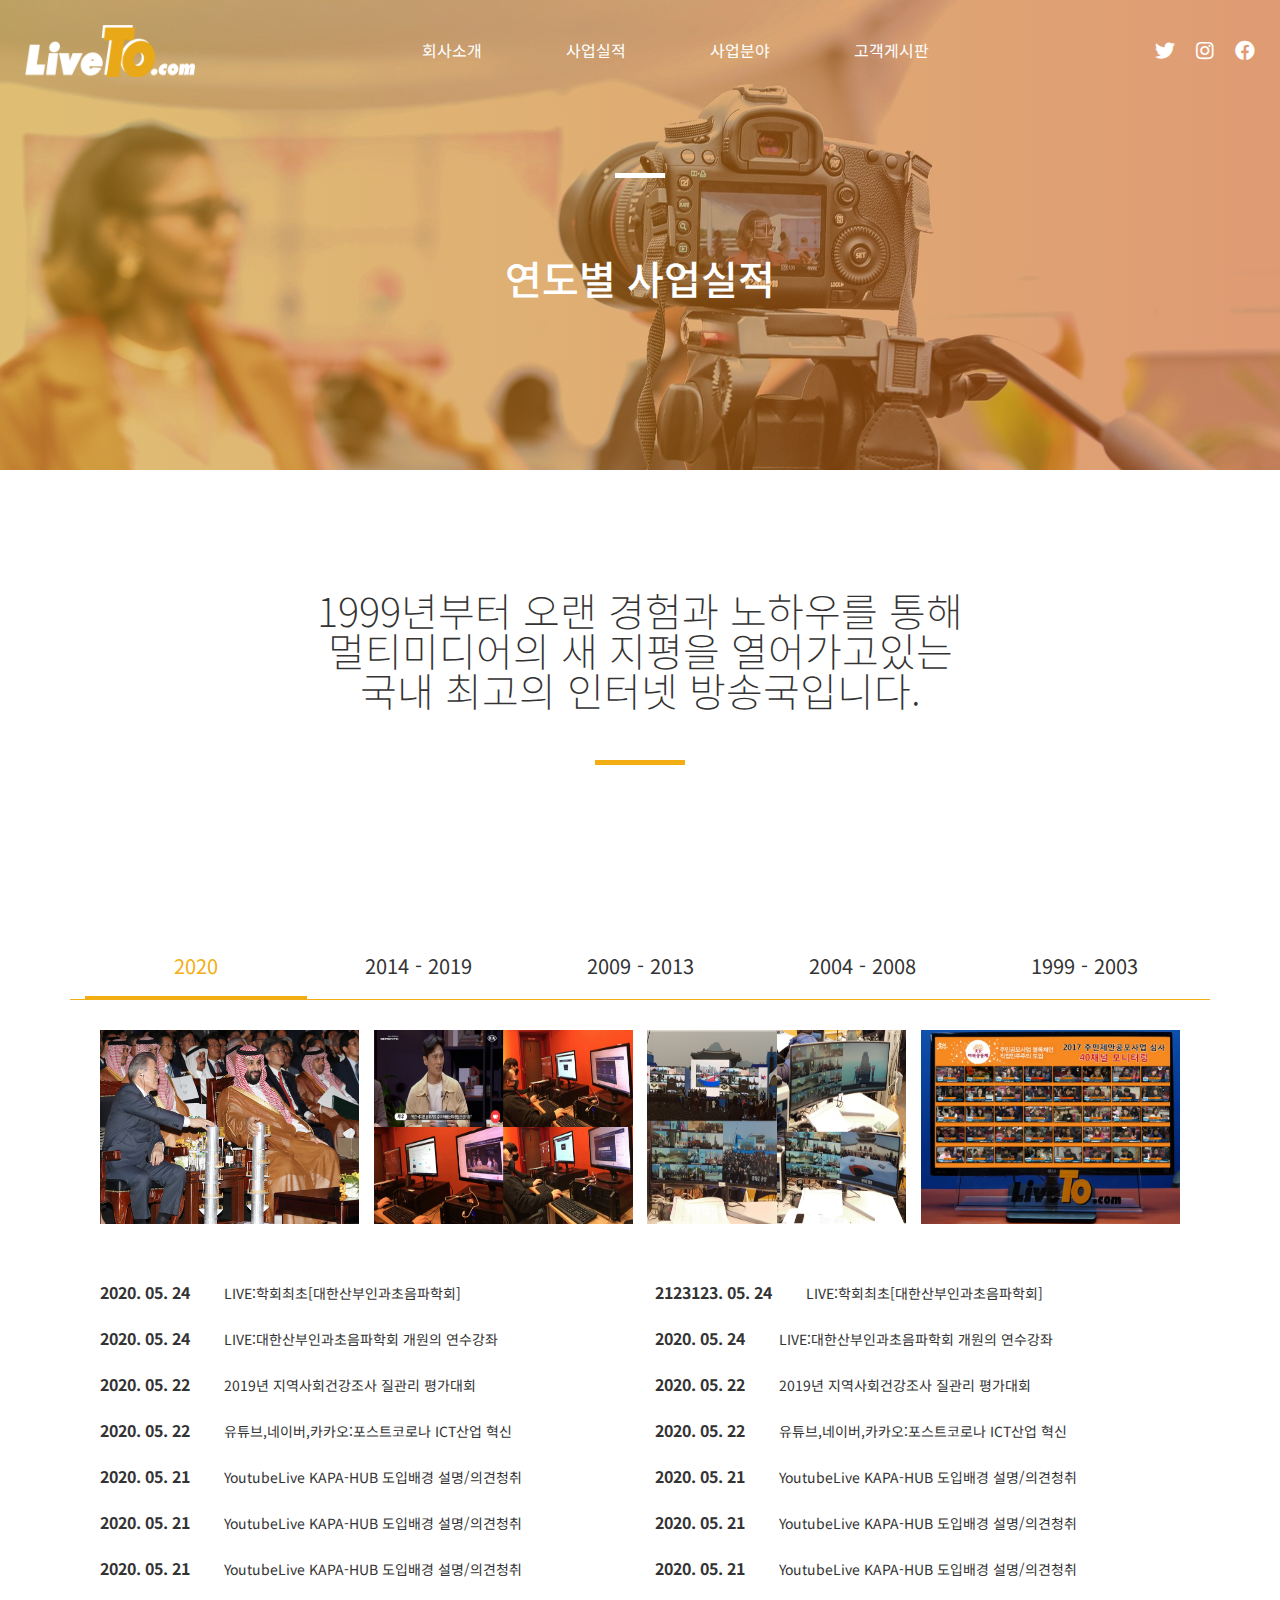
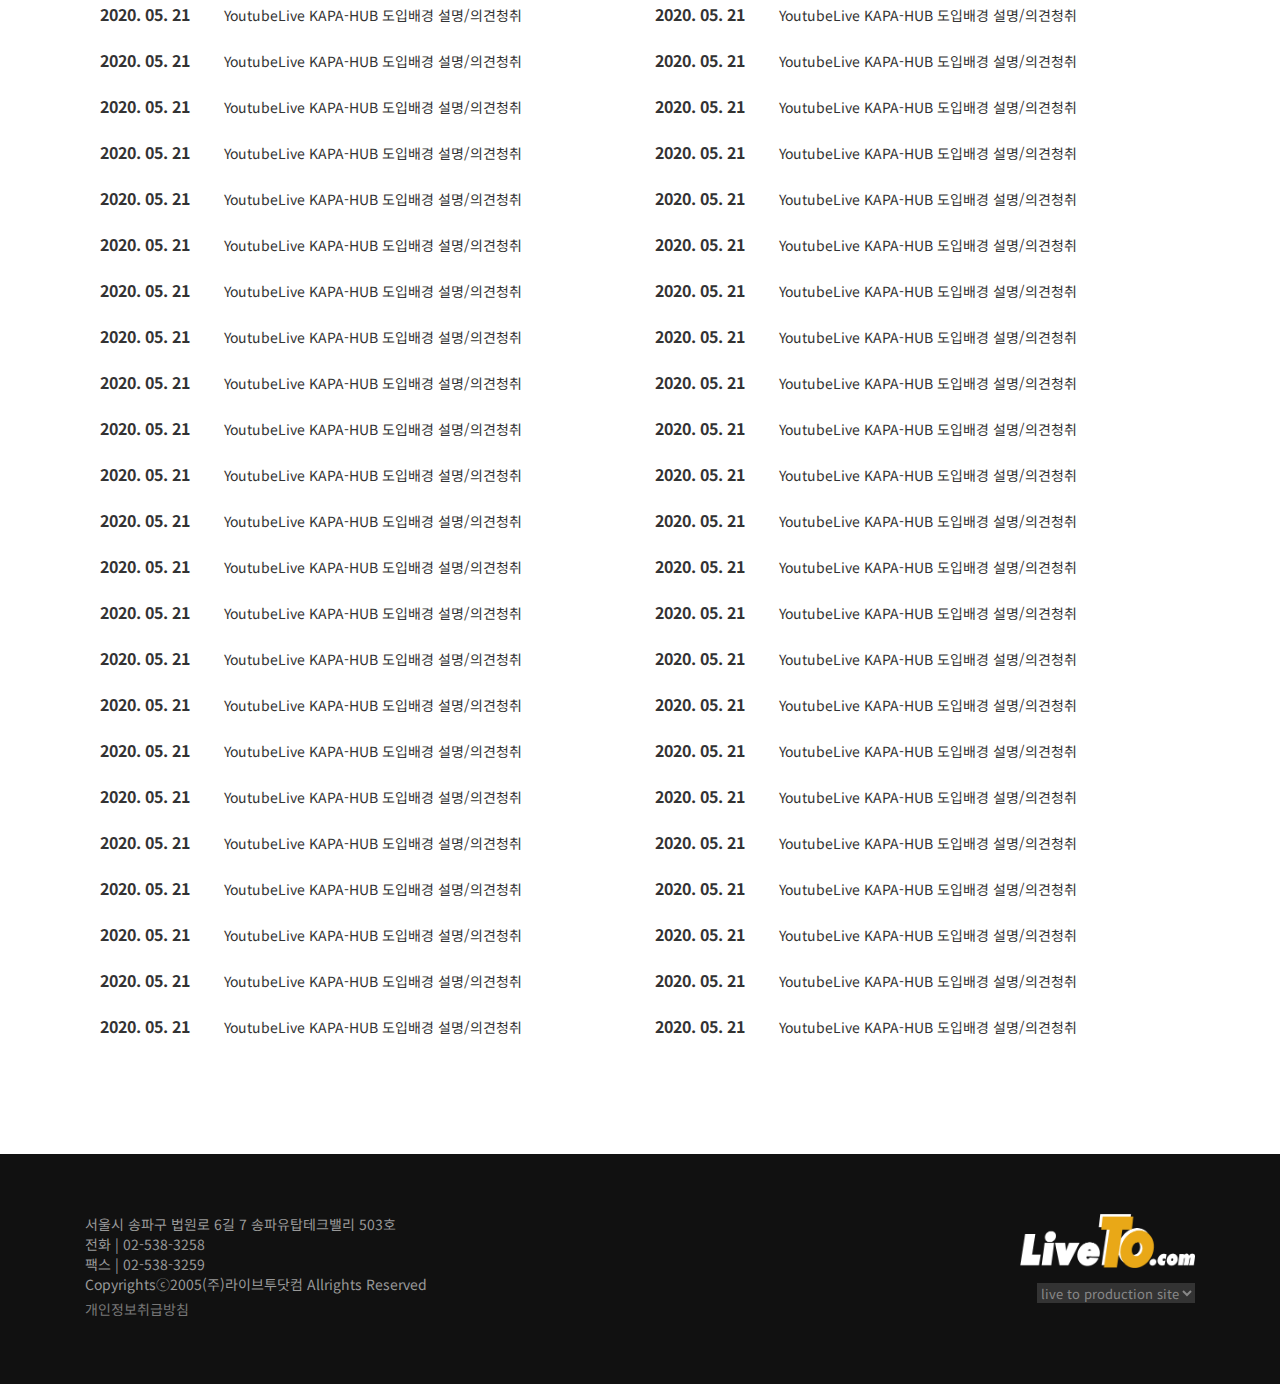
<file: result.html>
<!DOCTYPEhtml>
<html lang="ko">
<head>
    <title> 라이브투닷컴 :: 회사연혁</title>
    <meta charset="UTF-8">
    <meta http-equiv="X-UA-Compatible" content="IE=edge">
    <meta name="viewport" content="width=device-width, initial-scale=1">
    <!-- SEO -->
    <meta name="Live Webcast" content="라이브 웹 캐스트,웨비나,라이브서저리,화상중계,인터넷 라이브">
    <meta namte="description" content="찾아가는 인터넷 방송국 - 라이브 투 닷컴 / 인터넷 라이브, 웨비나, 라이브서저리, 화상중계 영상 화상중계 전문">
    <!-- //SEO -->
    <!-- style sheet -->
    <link rel="stylesheet" href="https://cdnjs.cloudflare.com/ajax/libs/font-awesome/5.8.2/css/all.min.css"/>
    <link href="https://fonts.googleapis.com/css2?family=Josefin+Slab:wght@400;700&family=Noto+Serif+KR:wght@200;400;600&display=swap" rel="stylesheet">
    <link href="css/bootstrap.css" rel="stylesheet" >
    <link href="css/bootstrap-theme.css" rel="stylesheet" >
    <link href="css/slick.css" rel="stylesheet">
    <link href="css/slick-theme.css" rel="stylesheet">
    <link href="css/jquery.bxslider.css" rel="stylesheet">
    <link href="css/style.css" rel="stylesheet">
    <link href="css/common.css" rel="stylesheet">
    <!-- //style sheet -->
    <!-- JS -->
    <script src="js/jquery-3.5.1.min.js"></script>
    <script src="js/jquery-migrate-3.3.0.min.js"></script>
    <script src="js/bootstrap.js"></script>
    <script src="js/slick.js"></script>
    <script src="js/jquery.bxslider.js"></script>
    <script src="js/main.js"></script>
    <!-- //JS -->
</head>
<body>
<header id="header">
    <a href="index.html">
        <h1>라이브 투 닷컴</h1>
    </a>
    <ul class="gnb">
        <li><a href="business.html">회사소개</a>
            <ul class="sub">
                <li><a href="business.html">회사소개</a></li>
                <li><a href="business-list.html">고객사</a></li>
                <li><a href="gps.html">오시는길</a></li>
            </ul>
        </li>
        <li><a href="result.html">사업실적</a>
            <ul class="sub">
                <li><a href="result.html">연도별 실적</a></li>
                <li><a href="fieldOfBusiness.html">사업분야별 실적</a></li>
                <li><a href="#">포트폴리오</a></li>
            </ul>
        </li>
        <li><a href="fieldOfBusiness.html">사업분야</a>
        </li>
        <li><a href="event-list.html">고객게시판</a>
            <ul class="sub">
                <li><a href="event-list.html">행사소개</a></li>
                <li><a href="inquiry.html">제작문의</a></li>
            </ul>
        </li>
    </ul>
    <ul class="sns">
        <li><a href="#"><i class="fab fa-twitter"></i></a></li>
        <li><a href="#"><i class="fab fa-instagram"></i></a></li>
        <li><a href="#"><i class="fab fa-facebook"></i></a></li>
    </ul>
    <div class="gnb-btn">
        <i class="fas fa-bars"></i>
    </div>
</header>
<!-- page title -->
<section class="live-song page-title">
    <div class="back-pic">
        <div class="shadow-2">
            <div class="container">
                <div class="col-12 title-name">
                    <span class="line"></span>
                    <h2 class="ft-500 ft-40 colorW margin-t-30">연도별 사업실적</h2>
                </div>
            </div>
        </div>
    </div>
</section>
<!-- //page title -->
<!-- 회사 연혁 머릿글 -->
<section class="live-song history padding-t-120">
    <div class="container">
        <div class="col-lg-12 title">
            <p class="ft-200 ft-40">
                1999년부터 오랜 경험과 노하우를 
                통해<br>멀티미디어의 새 지평을 열어가고있는<br>
                국내 최고의 인터넷 방송국입니다.
            </p>
            <span class="line margin-t-50"></span>
        </div>
    </div>
</section>
<!-- //회사 연혁 머릿글 -->
<!-- 회사 연혁 탭 -->
<section class="live-song history-2 padding-t-120 padding-b-120">
    <div class="container">
        <ul class="his-tab col-lg-12">
            <li class="col-lg-2 ft-20"><a href="#con1" class="colorB" onclick="return false">2020</a></li>
            <li class="col-lg-2 ft-20"><a href="#con2" class="colorB" onclick="return false">2014 - 2019</a></li>
            <li class="col-lg-2 ft-20"><a href="#con3" class="colorB" onclick="return false">2009 - 2013</a></li>
            <li class="col-lg-2 ft-20"><a href="#con4" class="colorB" onclick="return false">2004 - 2008</a></li>
            <li class="col-lg-2 ft-20"><a href="#con5" class="colorB" onclick="return false">1999 - 2003</a></li>
        </ul>

        <div id="con1" class="col-lg-12 his-box">
            <div class="col-lg-12 margin-t-30 pic-box">
                <img src="img/001.jpg" alt="#">
                <img src="img/002.jpg" alt="#">
                <img src="img/003.jpg" alt="#">
                <img src="img/004.jpg" alt="#">
            </div>
            <div class="col-lg-6 margin-t-30">
                <p>
                    <span class="date ft-700">2020. 05. 24</span>
                    <span class="name">LIVE:학회최초[대한산부인과초음파학회]</span>
                </p>
                <p>
                    <span class="date ft-700">2020. 05. 24</span>
                    <span class="name">LIVE:대한산부인과초음파학회 개원의 연수강좌</span>
                </p>
                <p>
                    <span class="date ft-700">2020. 05. 22</span>
                    <span class="name">2019년 지역사회건강조사 질관리 평가대회</span>
                </p>
                <p>
                    <span class="date ft-700">2020. 05. 22</span>
                    <span class="name">유튜브,네이버,카카오:포스트코로나 ICT산업 혁신</span>
                </p>
                <p>
                    <span class="date ft-700">2020. 05. 21</span>
                    <span class="name">YoutubeLive KAPA-HUB 도입배경 설명/의견청취</span>
                </p>
                <p>
                    <span class="date ft-700">2020. 05. 21</span>
                    <span class="name">YoutubeLive KAPA-HUB 도입배경 설명/의견청취</span>
                </p>
                <p>
                    <span class="date ft-700">2020. 05. 21</span>
                    <span class="name">YoutubeLive KAPA-HUB 도입배경 설명/의견청취</span>
                </p>
                <p>
                    <span class="date ft-700">2020. 05. 21</span>
                    <span class="name">YoutubeLive KAPA-HUB 도입배경 설명/의견청취</span>
                </p>
                <p>
                    <span class="date ft-700">2020. 05. 21</span>
                    <span class="name">YoutubeLive KAPA-HUB 도입배경 설명/의견청취</span>
                </p>
                <p>
                    <span class="date ft-700">2020. 05. 21</span>
                    <span class="name">YoutubeLive KAPA-HUB 도입배경 설명/의견청취</span>
                </p>
                <p>
                    <span class="date ft-700">2020. 05. 21</span>
                    <span class="name">YoutubeLive KAPA-HUB 도입배경 설명/의견청취</span>
                </p>
                <p>
                    <span class="date ft-700">2020. 05. 21</span>
                    <span class="name">YoutubeLive KAPA-HUB 도입배경 설명/의견청취</span>
                </p>
                <p>
                    <span class="date ft-700">2020. 05. 21</span>
                    <span class="name">YoutubeLive KAPA-HUB 도입배경 설명/의견청취</span>
                </p>
                <p>
                    <span class="date ft-700">2020. 05. 21</span>
                    <span class="name">YoutubeLive KAPA-HUB 도입배경 설명/의견청취</span>
                </p>
                <p>
                    <span class="date ft-700">2020. 05. 21</span>
                    <span class="name">YoutubeLive KAPA-HUB 도입배경 설명/의견청취</span>
                </p>
                <p>
                    <span class="date ft-700">2020. 05. 21</span>
                    <span class="name">YoutubeLive KAPA-HUB 도입배경 설명/의견청취</span>
                </p>
                <p>
                    <span class="date ft-700">2020. 05. 21</span>
                    <span class="name">YoutubeLive KAPA-HUB 도입배경 설명/의견청취</span>
                </p>
                <p>
                    <span class="date ft-700">2020. 05. 21</span>
                    <span class="name">YoutubeLive KAPA-HUB 도입배경 설명/의견청취</span>
                </p>
                <p>
                    <span class="date ft-700">2020. 05. 21</span>
                    <span class="name">YoutubeLive KAPA-HUB 도입배경 설명/의견청취</span>
                </p>
                <p>
                    <span class="date ft-700">2020. 05. 21</span>
                    <span class="name">YoutubeLive KAPA-HUB 도입배경 설명/의견청취</span>
                </p>
                <p>
                    <span class="date ft-700">2020. 05. 21</span>
                    <span class="name">YoutubeLive KAPA-HUB 도입배경 설명/의견청취</span>
                </p>
                <p>
                    <span class="date ft-700">2020. 05. 21</span>
                    <span class="name">YoutubeLive KAPA-HUB 도입배경 설명/의견청취</span>
                </p>
                <p>
                    <span class="date ft-700">2020. 05. 21</span>
                    <span class="name">YoutubeLive KAPA-HUB 도입배경 설명/의견청취</span>
                </p>
                <p>
                    <span class="date ft-700">2020. 05. 21</span>
                    <span class="name">YoutubeLive KAPA-HUB 도입배경 설명/의견청취</span>
                </p>
                <p>
                    <span class="date ft-700">2020. 05. 21</span>
                    <span class="name">YoutubeLive KAPA-HUB 도입배경 설명/의견청취</span>
                </p>
                <p>
                    <span class="date ft-700">2020. 05. 21</span>
                    <span class="name">YoutubeLive KAPA-HUB 도입배경 설명/의견청취</span>
                </p>
                <p>
                    <span class="date ft-700">2020. 05. 21</span>
                    <span class="name">YoutubeLive KAPA-HUB 도입배경 설명/의견청취</span>
                </p>
                <p>
                    <span class="date ft-700">2020. 05. 21</span>
                    <span class="name">YoutubeLive KAPA-HUB 도입배경 설명/의견청취</span>
                </p>
                <p>
                    <span class="date ft-700">2020. 05. 21</span>
                    <span class="name">YoutubeLive KAPA-HUB 도입배경 설명/의견청취</span>
                </p>
                <p>
                    <span class="date ft-700">2020. 05. 21</span>
                    <span class="name">YoutubeLive KAPA-HUB 도입배경 설명/의견청취</span>
                </p>
            </div>
            <div class="col-lg-6 margin-t-30">
                <p>
                    <span class="date ft-700">2123123. 05. 24</span>
                    <span class="name">LIVE:학회최초[대한산부인과초음파학회]</span>
                </p>
                <p>
                    <span class="date ft-700">2020. 05. 24</span>
                    <span class="name">LIVE:대한산부인과초음파학회 개원의 연수강좌</span>
                </p>
                <p>
                    <span class="date ft-700">2020. 05. 22</span>
                    <span class="name">2019년 지역사회건강조사 질관리 평가대회</span>
                </p>
                <p>
                    <span class="date ft-700">2020. 05. 22</span>
                    <span class="name">유튜브,네이버,카카오:포스트코로나 ICT산업 혁신</span>
                </p>
                <p>
                    <span class="date ft-700">2020. 05. 21</span>
                    <span class="name">YoutubeLive KAPA-HUB 도입배경 설명/의견청취</span>
                </p>
                <p>
                    <span class="date ft-700">2020. 05. 21</span>
                    <span class="name">YoutubeLive KAPA-HUB 도입배경 설명/의견청취</span>
                </p>
                <p>
                    <span class="date ft-700">2020. 05. 21</span>
                    <span class="name">YoutubeLive KAPA-HUB 도입배경 설명/의견청취</span>
                </p>
                <p>
                    <span class="date ft-700">2020. 05. 21</span>
                    <span class="name">YoutubeLive KAPA-HUB 도입배경 설명/의견청취</span>
                </p>
                <p>
                    <span class="date ft-700">2020. 05. 21</span>
                    <span class="name">YoutubeLive KAPA-HUB 도입배경 설명/의견청취</span>
                </p>
                <p>
                    <span class="date ft-700">2020. 05. 21</span>
                    <span class="name">YoutubeLive KAPA-HUB 도입배경 설명/의견청취</span>
                </p>
                <p>
                    <span class="date ft-700">2020. 05. 21</span>
                    <span class="name">YoutubeLive KAPA-HUB 도입배경 설명/의견청취</span>
                </p>
                <p>
                    <span class="date ft-700">2020. 05. 21</span>
                    <span class="name">YoutubeLive KAPA-HUB 도입배경 설명/의견청취</span>
                </p>
                <p>
                    <span class="date ft-700">2020. 05. 21</span>
                    <span class="name">YoutubeLive KAPA-HUB 도입배경 설명/의견청취</span>
                </p>
                <p>
                    <span class="date ft-700">2020. 05. 21</span>
                    <span class="name">YoutubeLive KAPA-HUB 도입배경 설명/의견청취</span>
                </p>
                <p>
                    <span class="date ft-700">2020. 05. 21</span>
                    <span class="name">YoutubeLive KAPA-HUB 도입배경 설명/의견청취</span>
                </p>
                <p>
                    <span class="date ft-700">2020. 05. 21</span>
                    <span class="name">YoutubeLive KAPA-HUB 도입배경 설명/의견청취</span>
                </p>
                <p>
                    <span class="date ft-700">2020. 05. 21</span>
                    <span class="name">YoutubeLive KAPA-HUB 도입배경 설명/의견청취</span>
                </p>
                <p>
                    <span class="date ft-700">2020. 05. 21</span>
                    <span class="name">YoutubeLive KAPA-HUB 도입배경 설명/의견청취</span>
                </p>
                <p>
                    <span class="date ft-700">2020. 05. 21</span>
                    <span class="name">YoutubeLive KAPA-HUB 도입배경 설명/의견청취</span>
                </p>
                <p>
                    <span class="date ft-700">2020. 05. 21</span>
                    <span class="name">YoutubeLive KAPA-HUB 도입배경 설명/의견청취</span>
                </p>
                <p>
                    <span class="date ft-700">2020. 05. 21</span>
                    <span class="name">YoutubeLive KAPA-HUB 도입배경 설명/의견청취</span>
                </p>
                <p>
                    <span class="date ft-700">2020. 05. 21</span>
                    <span class="name">YoutubeLive KAPA-HUB 도입배경 설명/의견청취</span>
                </p>
                <p>
                    <span class="date ft-700">2020. 05. 21</span>
                    <span class="name">YoutubeLive KAPA-HUB 도입배경 설명/의견청취</span>
                </p>
                <p>
                    <span class="date ft-700">2020. 05. 21</span>
                    <span class="name">YoutubeLive KAPA-HUB 도입배경 설명/의견청취</span>
                </p>
                <p>
                    <span class="date ft-700">2020. 05. 21</span>
                    <span class="name">YoutubeLive KAPA-HUB 도입배경 설명/의견청취</span>
                </p>
                <p>
                    <span class="date ft-700">2020. 05. 21</span>
                    <span class="name">YoutubeLive KAPA-HUB 도입배경 설명/의견청취</span>
                </p>
                <p>
                    <span class="date ft-700">2020. 05. 21</span>
                    <span class="name">YoutubeLive KAPA-HUB 도입배경 설명/의견청취</span>
                </p>
                <p>
                    <span class="date ft-700">2020. 05. 21</span>
                    <span class="name">YoutubeLive KAPA-HUB 도입배경 설명/의견청취</span>
                </p>
                <p>
                    <span class="date ft-700">2020. 05. 21</span>
                    <span class="name">YoutubeLive KAPA-HUB 도입배경 설명/의견청취</span>
                </p>
                <p>
                    <span class="date ft-700">2020. 05. 21</span>
                    <span class="name">YoutubeLive KAPA-HUB 도입배경 설명/의견청취</span>
                </p>
            </div>
        </div>

        <div id="con2" class="col-lg-12 his-box">
            <div class="col-lg-12 margin-t-30 pic-box">
                <img src="img/partners.jpg" alt="#">
                <img src="img/partners.jpg" alt="#">
                <img src="img/partners.jpg" alt="#">
                <img src="img/partners.jpg" alt="#">
            </div>
            <div class="col-lg-6 margin-t-30">
                <p>
                    <span class="date ft-700">2020. 05. 24</span>
                    <span class="name">LIVE:학회최초[대한산부인과초음파학회]</span>
                </p>
                <p>
                    <span class="date ft-700">2020. 05. 24</span>
                    <span class="name">LIVE:대한산부인과초음파학회 개원의 연수강좌</span>
                </p>
                <p>
                    <span class="date ft-700">2020. 05. 22</span>
                    <span class="name">2019년 지역사회건강조사 질관리 평가대회</span>
                </p>
                <p>
                    <span class="date ft-700">2020. 05. 22</span>
                    <span class="name">유튜브,네이버,카카오:포스트코로나 ICT산업 혁신</span>
                </p>
                <p>
                    <span class="date ft-700">2020. 05. 21</span>
                    <span class="name">YoutubeLive KAPA-HUB 도입배경 설명/의견청취</span>
                </p>
                <p>
                    <span class="date ft-700">2020. 05. 21</span>
                    <span class="name">YoutubeLive KAPA-HUB 도입배경 설명/의견청취</span>
                </p>
                <p>
                    <span class="date ft-700">2020. 05. 21</span>
                    <span class="name">YoutubeLive KAPA-HUB 도입배경 설명/의견청취</span>
                </p>
                <p>
                    <span class="date ft-700">2020. 05. 21</span>
                    <span class="name">YoutubeLive KAPA-HUB 도입배경 설명/의견청취</span>
                </p>
                <p>
                    <span class="date ft-700">2020. 05. 21</span>
                    <span class="name">YoutubeLive KAPA-HUB 도입배경 설명/의견청취</span>
                </p>
                <p>
                    <span class="date ft-700">2020. 05. 21</span>
                    <span class="name">YoutubeLive KAPA-HUB 도입배경 설명/의견청취</span>
                </p>
                <p>
                    <span class="date ft-700">2020. 05. 21</span>
                    <span class="name">YoutubeLive KAPA-HUB 도입배경 설명/의견청취</span>
                </p>
                <p>
                    <span class="date ft-700">2020. 05. 21</span>
                    <span class="name">YoutubeLive KAPA-HUB 도입배경 설명/의견청취</span>
                </p>
                <p>
                    <span class="date ft-700">2020. 05. 21</span>
                    <span class="name">YoutubeLive KAPA-HUB 도입배경 설명/의견청취</span>
                </p>
            </div>
            <div class="col-lg-6 margin-t-30">
                <p>
                    <span class="date ft-700">2020. 05. 24</span>
                    <span class="name">LIVE:학회최초[대한산부인과초음파학회]</span>
                </p>
                <p>
                    <span class="date ft-700">2020. 05. 24</span>
                    <span class="name">LIVE:대한산부인과초음파학회 개원의 연수강좌</span>
                </p>
                <p>
                    <span class="date ft-700">2020. 05. 22</span>
                    <span class="name">2019년 지역사회건강조사 질관리 평가대회</span>
                </p>
                <p>
                    <span class="date ft-700">2020. 05. 22</span>
                    <span class="name">유튜브,네이버,카카오:포스트코로나 ICT산업 혁신</span>
                </p>
                <p>
                    <span class="date ft-700">2020. 05. 21</span>
                    <span class="name">YoutubeLive KAPA-HUB 도입배경 설명/의견청취</span>
                </p>
                <p>
                    <span class="date ft-700">2020. 05. 21</span>
                    <span class="name">YoutubeLive KAPA-HUB 도입배경 설명/의견청취</span>
                </p>
                <p>
                    <span class="date ft-700">2020. 05. 21</span>
                    <span class="name">YoutubeLive KAPA-HUB 도입배경 설명/의견청취</span>
                </p>
                <p>
                    <span class="date ft-700">2020. 05. 21</span>
                    <span class="name">YoutubeLive KAPA-HUB 도입배경 설명/의견청취</span>
                </p>
                <p>
                    <span class="date ft-700">2020. 05. 21</span>
                    <span class="name">YoutubeLive KAPA-HUB 도입배경 설명/의견청취</span>
                </p>
                <p>
                    <span class="date ft-700">2020. 05. 21</span>
                    <span class="name">YoutubeLive KAPA-HUB 도입배경 설명/의견청취</span>
                </p>
                <p>
                    <span class="date ft-700">2020. 05. 21</span>
                    <span class="name">YoutubeLive KAPA-HUB 도입배경 설명/의견청취</span>
                </p>
                <p>
                    <span class="date ft-700">2020. 05. 21</span>
                    <span class="name">YoutubeLive KAPA-HUB 도입배경 설명/의견청취</span>
                </p>
                <p>
                    <span class="date ft-700">2020. 05. 21</span>
                    <span class="name">YoutubeLive KAPA-HUB 도입배경 설명/의견청취</span>
                </p>
                <p>
                    <span class="date ft-700">2020. 05. 21</span>
                    <span class="name">YoutubeLive KAPA-HUB 도입배경 설명/의견청취</span>
                </p>
                <p>
                    <span class="date ft-700">2020. 05. 21</span>
                    <span class="name">YoutubeLive KAPA-HUB 도입배경 설명/의견청취</span>
                </p>

            </div>
        </div>

        <div id="con3" class="col-lg-12 his-box">
            <div class="col-lg-12 margin-t-30 pic-box">
                <img src="img/partners.jpg" alt="#">
                <img src="img/partners.jpg" alt="#">
                <img src="img/partners.jpg" alt="#">
                <img src="img/partners.jpg" alt="#">
            </div>
            <div class="col-lg-6 margin-t-30">
                <p>
                    <span class="date ft-700">asdsad. 05. 24</span>
                    <span class="name">LIVE:학회최초[대한산부인과초음파학회]</span>
                </p>
                <p>
                    <span class="date ft-700">2020. 05. 24</span>
                    <span class="name">LIVE:대한산부인과초음파학회 개원의 연수강좌</span>
                </p>
                <p>
                    <span class="date ft-700">2020. 05. 22</span>
                    <span class="name">2019년 지역사회건강조사 질관리 평가대회</span>
                </p>

            </div>
            <div class="col-lg-6 margin-t-30">
                <p>
                    <span class="date ft-700">1230. 05. 24</span>
                    <span class="name">LIVE:학회최초[대한산부인과초음파학회]</span>
                </p>
                <p>
                    <span class="date ft-700">2020. 05. 24</span>
                    <span class="name">LIVE:대한산부인과초음파학회 개원의 연수강좌</span>
                </p>
                <p>
                    <span class="date ft-700">2020. 05. 22</span>
                    <span class="name">2019년 지역사회건강조사 질관리 평가대회</span>
                </p>
                <p>
                    <span class="date ft-700">2020. 05. 22</span>
                    <span class="name">유튜브,네이버,카카오:포스트코로나 ICT산업 혁신</span>
                </p>
                <p>
                    <span class="date ft-700">2020. 05. 21</span>
                    <span class="name">YoutubeLive KAPA-HUB 도입배경 설명/의견청취</span>
                </p>
                <p>
                    <span class="date ft-700">2020. 05. 21</span>
                    <span class="name">YoutubeLive KAPA-HUB 도입배경 설명/의견청취</span>
                </p>

            </div>
        </div>

    </div>
</section>
<!-- //회사 연혁 탭 -->
<footer class="live-song padding-t-60">
    <div class="container">
        <div class="col-md-8 ter1">
            <ul class="ft-14">
                <li>서울시 송파구 법원로 6길 7 송파유탑테크밸리 503호</li>
                <li>전화 | 02-538-3258</li>
                <li>팩스 | 02-538-3259</li>
                <li>Copyrightsⓒ2005(주)라이브투닷컴 Allrights Reserved</li>
            </ul>
            <a href="#" class="ft-14">개인정보취급방침</a>
        </div>
        <div class="col-md-4 ter2">
            <a href="index.html">
                <img src="img/logo_wh.png" alt="footer_logo">
            </a>
            <select name="list ft-14">
                <option value="live to production site">live to production site</option>
                <option value="외교통상부 언론 브리핑">외교통상부 언론 브리핑</option>
            </select>
        </div>
    </div>
</footer>
</body>
</html>
</file>
<file: css/style.css>
/* main */

/* slide */
.live-song.slide {
    background:url('../img/003.jpg')no-repeat;
    background-size:cover;
    width:100%;
    /* height:auto; */
}
.live-song.slide .row {
    background:linear-gradient(rgba(0,0,0,0.6) 0% ,rgba(0,0,0,0.5) 100%);
    /* background:red; */
    width:100%;
    height:100%;
    margin-left:0;
}
.live-song.slide .container {
    height:100%;
}
.live-song.slide .col-8 {
    display:flex;
    align-items:center;
    flex-wrap:wrap;
    height:100%;
}
    .live-song.slide .col-8 .main-txt {
        color:#fff;
        font-size:60px;
        font-weight:700;
        letter-spacing:10px;
        line-height:80px;
    }
    .live-song.slide .col-8 .play-btn {
        background:#f2ae12;
        font-size:30px;
        width:100px; height:100px;
        color:#fff;
        border-radius:100%;
        display:flex;
        justify-content:center;
        align-items:center;
        cursor:pointer;
    }

@media (max-width:767px) {
    .live-song.slide .col-8 {
        display:flex;
        align-items:flex-end;
    }
    .live-song.slide .col-8 .play-btn {
        align-self:flex-start;
    }

}

/* main btn */

.main-btn p {
    text-align:center;
}
.main-btn .btn {
    margin:0 auto;
    background:#fff;
    width:150px; height:150px;
    border-radius:100px;
    display:flex;
    align-items:center;
    justify-content:center;
    font-size:40px;
    box-shadow:1px 3px 15px rgba(0,0,0,0.1);
}
    .main-btn .btn:hover {
        background:linear-gradient(to right,#f2ae12 0%, #ff9999 100%);
        color:#fff;
        box-shadow:none;
    }
    .main-btn p {
        margin-top:15px;
    }
    .main-btn .btn-p {
        font-size:23px;
        letter-spacing:2px;
        font-weight:300;
    }
    .main-btn .btn-con {
        line-height:22px;
    }

/* content title */
.live-song .con-title {
    text-align:center;
}
    .con-title .txt {
        font-size: 40px;
        font-weight: 700;
        margin-bottom:30px;
    }

/* main-card */
.live-song .card {
    cursor:pointer;
    /* background:#555; */
    height:100% !important;
}
.live-song .card .frame {
    width:100%;
    height:420px;
}
.live-song .card img {
    width:100%;
    height:400px;
    margin-top:15px;
    box-sizing:border-box;
    transition:all 0.3s;
}
    .live-song .card:hover img {
        box-shadow:1px 1px 25px rgba(0,0,0,0.4);
        margin-top:0px;
    }

.live-song .card .title {
    font-size:24px;
    font-weight:800;
    margin:15px 0 10px 0;
    transition:all 0.3s;
}
    .live-song .card:hover .title {
        color:#f2ae12;
    }
    .live-song .card p {
        line-height:20px;
    }

    .live-song .card a {
        display:block;
        font-size:16px;
        font-weight:800;
        color:#f2ae12;
        
    }
        .live-song .card a i {
            margin-left:15px;
            font-size:20px;
        }

/* banner */
.live-song.banner {
    background:#f2ae12;
    height:350px;
    background:url('../img/007.jpg') no-repeat;
    background-size:cover;
    background-attachment: fixed;
}
    .live-song.banner .shadow{
        background:linear-gradient(rgba(0,0,0,0.6) 0% ,rgba(0,0,0,0.5) 100%);
        height:100%;
    }
.banner .container {
   /* background:#555; */
   height:100%;
   padding-bottom:70px;
}
    .banner .container div {
        color:#fff;
        font-size:40px;
        display:flex;
        height:100%;
        flex-direction: column;
        justify-content:flex-end;
    }
    @media (max-width: 991px) {
        .banner .container div {
            color:#fff;
            font-size:40px;
            display:flex;
            height:auto;
            margin-top:40px;
        }
    }
    .banner .container a {
        display:block;
        text-align:center;
        padding:30px 0;
        width:100%;
        border:1px solid #f2ae12;
        color:#f2ae12;
        font-size:24px;
        transition:all .5s;
    }
        .banner .container a:hover {
            background:#f2ae12;
            color:#fff;
        }
        
        @media (max-width: 991px) {
            .banner .container a {
                display:block;
                text-align:center;
                padding:20px 0;
                width:100%;
                border:1px solid #f2ae12;
                color:#f2ae12;
                font-size:24px;
                transition:all .5s;
            }
        }

/* work list */
.live-song.work {
    background:#eee;
    padding-bottom:120px;
}
@media (min-width: 1200px) {
    .live-song.work .container {
        width:900px;
    }
}
.work .card2 {
    margin-top:30px;
}
.work .card2 .card2-box {
    border:1px solid #ddd;
    display:flex;
    flex-direction:column;
    padding:30px;
}
        .work .card2:hover .card2-box {
            border:1px solid #f2ae12;
        }
    .work .card2 .card2-box i {
        color:#666;
        font-size:40px;
        margin-bottom:20px;
        transition:all .5s;
    }
        .work .card2:hover i {
            color:#f2ae12;
        }
    .work .card2 .card2-box .con-ti {
        color:#666;
        font-size:20px;
    }
    .work .card2 .card2-box .sm-line {
        display:block;
        width:40px;
        height:1px;
        background:#888;
        margin:20px 0 30px 0; 
    }
    .work .card2 .card2-box .con-p {
        color:#666;
        line-height:20px;
    }

/* 연혁 count */
.live-song.count {
    border-bottom:1px solid #ddd;
    padding-bottom:60px;
}
.count-box {
    text-align:center;
    border-right:1px solid #eee;
    margin-bottom:30px;
}
.count-box p:nth-child(1) {
    color:#666;
    font-size:50px;
    font-weight:800;
    transition:all .5s;
}
    .count-box:hover p:nth-child(1) {
        color:#f2ae12;
    }
.count-box p:nth-child(2) {
    color:#666;
    font-weight:400;
} 

/* carousel */ 
.small .container {
    width:100%;
  }
.small-slider {
    /* background: #EEE; */
  }

  .cell {
    height: 600px;
    width:100%;
    margin-right: 10px;
    overflow:hidden;
  }
  @media (max-width: 1100px) {
    .cell {
        height: auto;
      }
    }
    .cell img {
        margin:0 0 0 5%;
        width:90%;
        /* border-radius:5px; */
        opacity:.3;
        transition:all .5s;
    }
    .live-song .small-slider .slick-center .cell img {
        opacity:1;
    }
/* slider custom */
.live-song .small-slider {
    padding:30px 0; 
    overflow:hidden;
}
.live-song .small-slider .slick-center {
    margin-top:-1vw;
    width:800px;
}

    .live-song .small-slider .slick-center .cell img {
        box-shadow:1px 1px 30px rgba(0,0,0,0.2);
      }

.live-song .slick-list {
    overflow: visible;
    padding-top:30px;
}

/* portfolio */

.card3 {
    /* background:pink; */
    height:auto;
    position: relative;
    padding-bottom:5%;
    margin-bottom:60px;
}
    .card3 img {
        width:100%;
    }
    .card3 .wh-box {
        text-align:right;
        background:#fff;
        padding:15px;
        width:80%;
        position: absolute;
        right:15px;
        bottom:0;
    }
    .card3 .card-line {
        position: absolute;
        bottom:10%;
        left:40px;
        display:inline-block;
        width:0px;
        height:4px;
        background:#f2ae12;
        z-index:30;
        transition:all .5s;
    } 
        .card3:hover .card-line {
            width:15%;
        } 

/* 견적문의 */
.live-song.est {
    background:#eee;
    padding-bottom:120px;
}
.est img {
    width:100%;
}
.est .send {
}
.est .send-box {
    width:100%;
    /* border-bottom:1px solid #d5d5d5; */
    text-align:center;
    margin-top:15px;
    transition:all .5s;
}
    .est .send-box.name {
        margin-top:0;
    }
    .est .send-box.on {
        /* border-bottom:1px solid #f2ae12; */
    }

    .est .send-box .btm-line {
        display:block;
        width:100%;
        height:1px;
        background:#d5d5d5;
        overflow:hidden;
        position: relative;
        transition:all .5s;
    }
        .est .send-box .btm-line2 {
            width:0%;
            height:1px;
            background:#f2ae12;
            position: absolute;
            top:0;
            left:0;
        }

.est .send-box input {
    width:95%;
    padding:5px 0;
    background:transparent;
    border:none;
    outline:none;
}
.est .send-box.text input {
    height:190px;
}
.est .send button {
    float:right;
    margin-top:15px;
    padding:20px 30px;
    border:3px solid #f2ae12;
    color:#000;
    transition:all .5s;
    outline:none;
}
    .est .send button:hover {
        background:#f2ae12;
        padding:20px 30px;
        border:3px solid #f2ae12;
        color:#000;
    }


/* 회사소개 */
.bsn-con .img img {
    width:100%;
}

/* 고객사 */
.live-song.partners a {
    display:block;
    text-align:center;
    transition:all .4s;
}
    .live-song.partners a img {
        /* width:70%; */
        transition:all .5s;
        padding:8px 15px;
        border-radius:5px;
    }
    .live-song.partners a img:hover {
        box-shadow:1px 1px 15px rgba(0,0,0,0.4);
    }
/*  오시는길 */
.live-song.map .img {
    overflow:hidden;
}
.live-song.map .img img {
    height:400px;
    width:990px;
}
/* 회사 연혁 */

.live-song.history .title {
    text-align:center;
}
.live-song.history-2 .his-tab {
    display:flex;
    justify-content:space-between;
    border-bottom:1px solid #f2ae12;
}
    .his-tab li{
        text-align:center;
        width:100%;
        border-bottom:3px solid #fff;
        display:block;
        height:100%;
        transition:all .3s;
        padding:0;
    }
        .his-tab li.on{
            border-bottom:3px solid #f2ae12;
        }
    .his-tab li a{
        width:100%;
        display:block;
        transition:all .5s;
        height:100%;
        
        padding:1em 0;
    }
        .his-tab li a:hover {
            color:#f2ae12;
        }
        .his-tab li a.on{
            color:#f2ae12;
        }
    .his-box .pic-box {
        display:flex;
        justify-content:space-between;
    }
    .his-box img {
        width:24%;
    }
    .his-box p {
        margin-top:30px;
    }
    .his-box p .name {
        margin-left:30px;
        font-size:14px;
    }
</file>
<file: css/common.css>
/* http://meyerweb.com/eric/tools/css/reset/ 
   v2.0 | 20110126
   License: none (public domain)
*/
@import url('https://fonts.googleapis.com/css2?family=Noto+Sans+KR:wght@100;400;500;700;900&display=swap');

html, body, div, span, applet, object, iframe,
h1, h2, h3, h4, h5, h6, p, blockquote, pre,
a, abbr, acronym, address, big, cite, code,
del, dfn, em, img, ins, kbd, q, s, samp,
small, strike, strong, sub, sup, tt, var,
b, u, i, center,
dl, dt, dd, ol, ul, li,
fieldset, form, label, legend,
table, caption, tbody, tfoot, thead, tr, th, td,
article, aside, canvas, details, embed, 
figure, figcaption, footer, header, hgroup, 
menu, nav, output, ruby, section, summary,
time, mark, audio, video {
	margin: 0;
	padding: 0;
	border: 0;
	font-size: 100%;
	font: inherit;
    vertical-align: baseline;
    list-style:none;
}
/* HTML5 display-role reset for older browsers */
article, aside, details, figcaption, figure, 
footer, header, hgroup, menu, nav, section {
	display: block;
}
a ,a {
    text-decoration:none;
}
a:hover {
    text-decoration:none !important;  
}
body {
    line-height: 1;
    font-family: 'Noto Sans KR', sans-serif;

}
ol, ul {
	list-style: none;
}
blockquote, q {
	quotes: none;
}
blockquote:before, blockquote:after,
q:before, q:after {
	content: '';
	content: none;
}
table {
	border-collapse: collapse;
	border-spacing: 0;
}
/* reset-end */
div {
    transition:all .5s;
}
.live-song .row {
    margin-right:0;
}
::selection {
    background:#f2ae12;
    color:#fff;
}

/* common */
::-webkit-scrollbar {
    width: 6px;
  }
::-webkit-scrollbar-track {
    background-color: transparent;
  }
::-webkit-scrollbar-thumb {
    border-radius: 3px;
    background-color: #f2ae12;
  }
::-webkit-scrollbar-button {
    width: 0;
    height: 0;
  }

/* header */
header {
    position:absolute;
    width:100%;
    height:100px;
    display:flex;
    justify-content:space-between;
}
    header h1 {
        text-indent:-9999px;
        width:170px;
        height:52px;
        margin:25px 0 0 25px; 
        background:url('../img/logo_wh.png')no-repeat;
        background-size:cover;
    }
    header .gnb {
        display:flex;
        justify-content:flex-end;
    }
        header .gnb li  {
            text-align:center;
            display:flex;
            justify-content:center;
            align-items:center;
            position:relative;
        }
        header .gnb li a  {
            color:#fff;
            padding:42px;
            /* background:#555; */
        }
            header .gnb .sub {
                position: absolute;
                top:120px; left:0;
                width:100%;
                background:#fff;
                border-radius:10px;
                box-shadow:1px 1px 10px rgba(0,0,0,0.6);
                padding:10px 0;
                display:none;
                opacity:0;
                transition:all .5s;
            }
            header .gnb .sub:before {
                display:block;
                content:'';
                width:10px;
                height:10px;
                position: absolute;
                top:-8px; left:50%;
                margin-left:-5px;
                background:#fff;
                transform-origin:0 100%;
                transform: rotate(60deg) skewX(30deg);
            }
                header .gnb .sub.on {
                    display:block;
                }

            header .gnb .sub li a {
                color:#888;
                padding:10px 0;
                width:100%;
                font-size:14px;
            }
            header .gnb .sub li a:hover {
                color:#333;
            }

    header .sns {
        display:flex;
        justify-content:space-between;
        font-size:20px;
        width:100px;
        margin-right:25px;
    }
        header .sns li {
            display:flex;
            align-items:center;
        }
        header .sns li a {
            color:#fff;
        }
    header .gnb-btn {
        display:none;
        z-index:9999;
    }
        header .gnb-btn i {
            z-index:9999;
        }   

    @media (max-width:768px) {
        header .sns {
            display:none;
        }
        header .gnb-btn {
            display:block;
            color:#f2ae12;
            font-size:30px;
            padding-right:25px;
            display:flex;
            align-items:center;
            cursor:pointer;
        }
        header .gnb {
            z-index:9999;
            background:#f2ae12;
            position:fixed;
            right:-320px;
            height:100%;
            width:300px;
            display:flex;
            flex-direction:column;
            justify-content:flex-start;
            align-items:right;
            padding-top:50px;
            box-shadow:1px 1px 20px rgba(0,0,0,0.6);
        }
            header .gnb li  {
                text-align:center;
                display:flex;
                justify-content:right;
                align-items:center;
                position:relative;
            }
            header .gnb li a  {
                color:#fff;
                font-size:20px;
            }
                header .gnb .sub {
                    z-index:666;
                    position: absolute;
                    top:120px; left:-65%;
                    width:70%;
                }
                header .gnb .sub:before {
                    display:block;
                    content:'';
                    width:10px;
                    height:10px;
                    position: absolute;
                    top:2%; left:101%;
                    margin-left:-5px;
                    background:#fff;
                    transform-origin:0 100%;
                    transform: rotate(150deg) skewX(30deg);
                }
    }

header.on {
    background:#fff;
    position:fixed;
    z-index:9999;
    box-shadow:1px 1px 15px rgba(0,0,0,0.1);
    top:-100%;
    left:0;
}
header.on h1 {
    background:url('../img/logo.png')no-repeat;
}
header.on .gnb li a,
header.on .sns li a  {
    color:#000;
    transition:all .5s;
}

/* title line */
.line {
    display:inline-block;
    width:90px;
    height:5px;
    background:#f2ae12;
    margin-bottom:50px;
}


/* page-title */
.live-song.page-title {
    background:#333;
    height:470px;
    width:100%;
}
    .back-pic {
        z-index:0;
        height:100%;
        width:100%;
        background:url('../img/camera-1.jpg')center center no-repeat;
        background-size: cover;
        opacity:.2;
    }
    .page-title .shadow-2 {
        background:linear-gradient(to right,rgba(234,169,19,.5) 0% ,rgba(234, 98, 19, .5) 100%);
        width:100%;
        height:100%;
    }
    .live-song.page-title .container {
        height:100%;
        display:flex;
        align-items:center;
        justify-content: center;
    }
.title-name {
    /* background:red; */
    display:flex;
    flex-direction:column;
    align-items:center;
}
    .title-name .line {
        display:block;
        background:#fff;
        width:50px;
        height:5px;
    }

/* footer */
footer {
    background:#111;
    padding-bottom:60px;
}
footer .ter1 {
    /* background:pink; */
}
    footer .ter1 a {
        color:#777;
    }
    footer .ter1 ul.ft-14 {
        color:#999;
        line-height:20px;
    }
footer .ter2 {
    display:flex;
    flex-direction:column;
    align-items:flex-end;
}
    footer .ter2 img {
        width:50%;
        float:right;
        /* background:red; */
    }
footer .ter2 select {
    margin-top:15px;
    height:20px;
    background:#333;
    font-size:13px;
    line-height:13px;
    color:#888;
    border:0;
}
    footer .ter2 select option {
        font-size:14px;
        line-height:14px;
    }


/* margin */
.margin-t-15 {
    margin-top:15px !important;
}
.margin-t-30 {
    margin-top:30px;
}
.margin-t-50 {
    margin-top:50px;
}
.margin-t-90 {
    margin-top:90px;
}
.margin-t-120 {
    margin-top:120px;
}

.margin-r-15 {
    margin-right:15px;
}

.margin-b-15 {
    margin-bottom:15px !important;
}
/* padding */
.padding-t-60 {
    padding-top:60px;
}
.padding-t-90 {
    padding-top:90px;
}
.padding-t-120 {
    padding-top:120px !important;
}
    /* bottom */
    .padding-b-120 {
        padding-bottom:120px;
    }
/* font-size */
.ft-14 {
    font-size:14px;
    line-height:30px;
}
.ft-20 {
    font-size:20px;
}
.ft-24 {
    font-size:24px;
    line-height:30px;
}
.ft-40 {
    font-size:40px;
}
/* font-wieght */
.ft-200 {
    font-weight:200;
}
.ft-500 {
    font-weight:500;
}
.ft-700 {
    font-weight:700;
}
.ft-800 {
    font-weight:800;
}
/* line-hieght */
.ln-height-40 {
    line-height:40px;
}

/* section border */
.border-b {
    border-bottom:1px solid #eee;
}

/* color */
.colorL {
    color:#f2ae12;
}
.colorW {
    color:#fff;
}
.colorB {
    color:#333;
}
</file>
